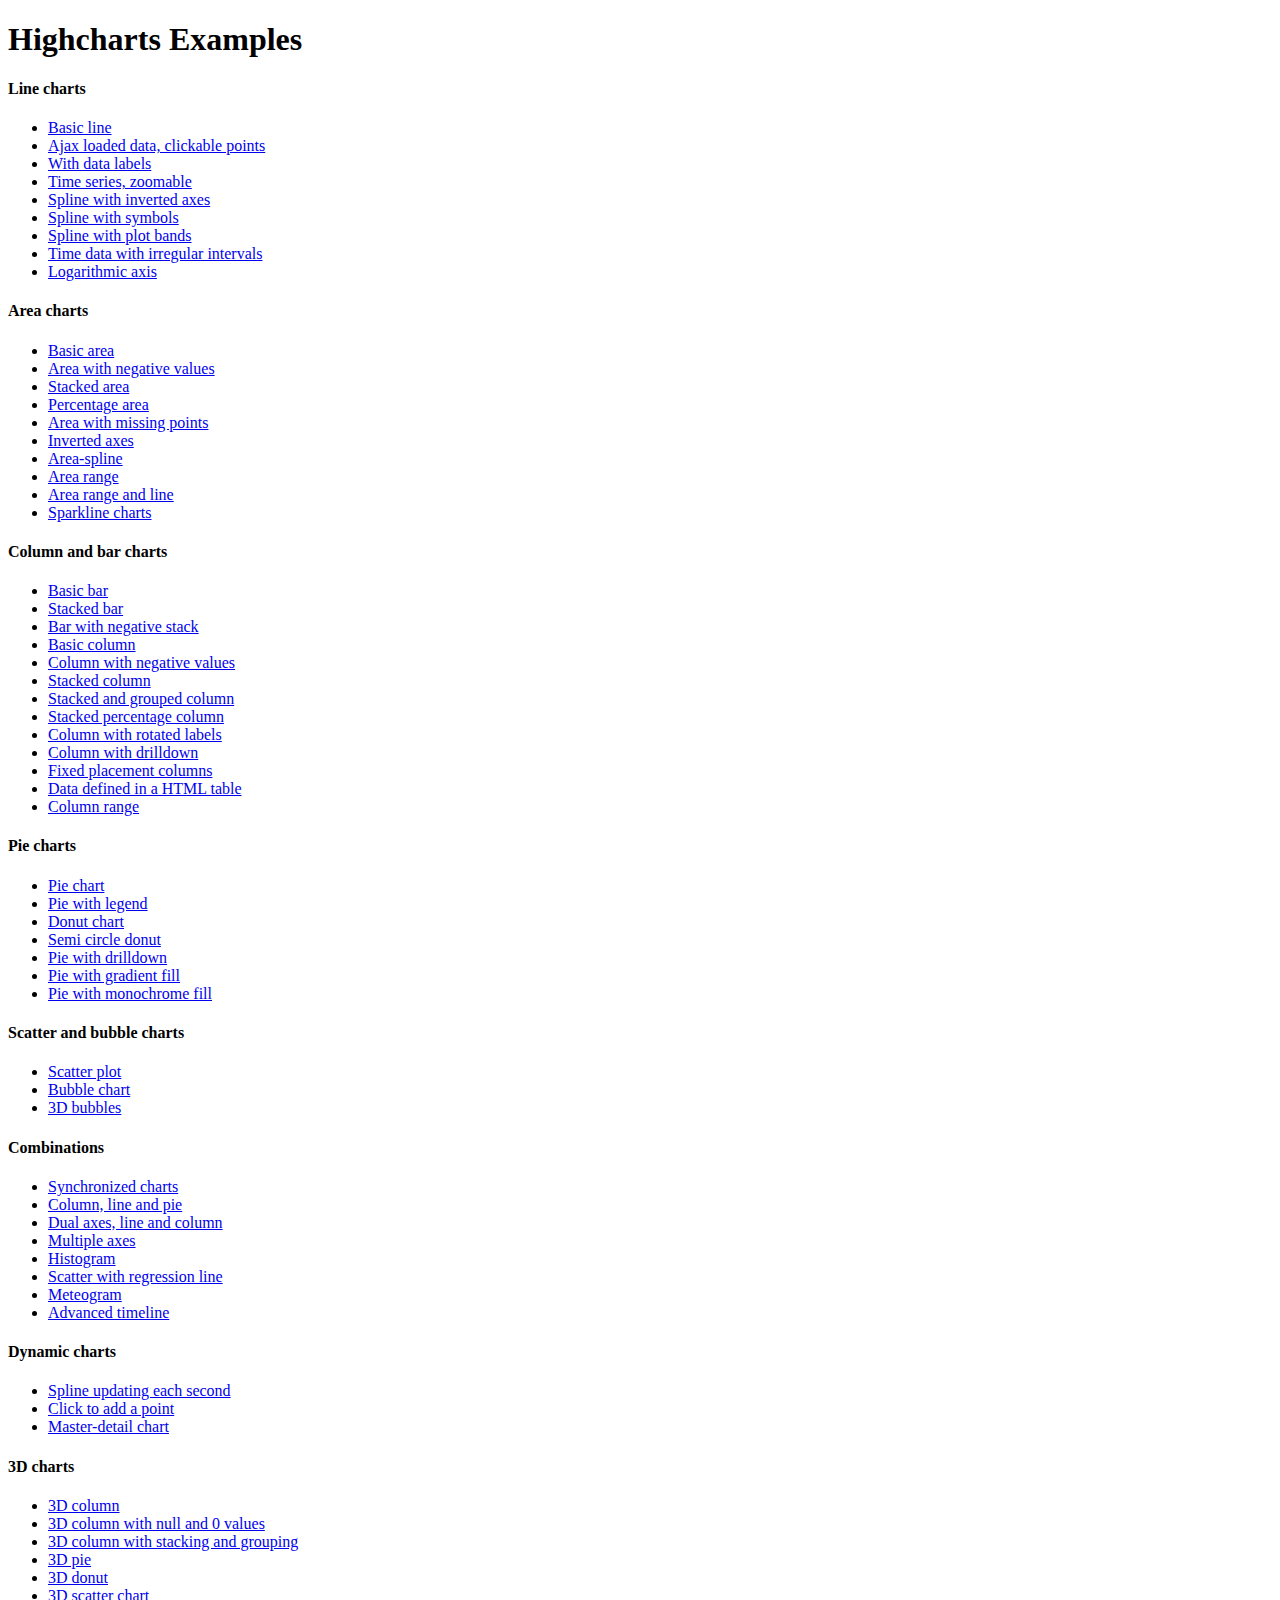
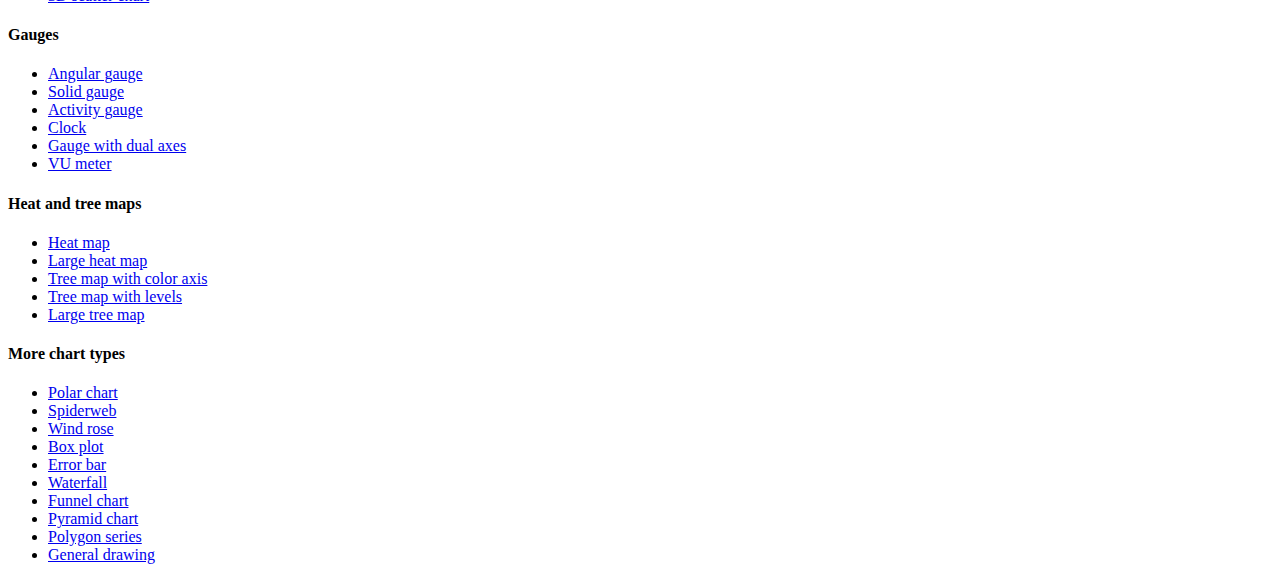
<file: Resources/Highcharts/index.htm>
<!DOCTYPE HTML PUBLIC "-//W3C//DTD HTML 4.01//EN" "http://www.w3.org/TR/html4/strict.dtd">
<html>
	<head>
		<meta http-equiv="Content-Type" content="text/html; charset=utf-8" />
		<title>Highcharts Examples</title>
	</head>
	<body>
		<h1>Highcharts Examples</h1>
		<h4>Line charts</h4>
		<ul>
			<li><a href="examples/line-basic/index.htm">Basic line</a></li>
			<li><a href="examples/line-ajax/index.htm">Ajax loaded data, clickable points</a></li>
			<li><a href="examples/line-labels/index.htm">With data labels</a></li>
			<li><a href="examples/line-time-series/index.htm">Time series, zoomable</a></li>
			<li><a href="examples/spline-inverted/index.htm">Spline with inverted axes</a></li>
			<li><a href="examples/spline-symbols/index.htm">Spline with symbols</a></li>
			<li><a href="examples/spline-plot-bands/index.htm">Spline with plot bands</a></li>
			<li><a href="examples/spline-irregular-time/index.htm">Time data with irregular intervals</a></li>
			<li><a href="examples/line-log-axis/index.htm">Logarithmic axis</a></li>
		</ul>
		<h4>Area charts</h4>
		<ul>
			<li><a href="examples/area-basic/index.htm">Basic area</a></li>
			<li><a href="examples/area-negative/index.htm">Area with negative values</a></li>
			<li><a href="examples/area-stacked/index.htm">Stacked area</a></li>
			<li><a href="examples/area-stacked-percent/index.htm">Percentage area</a></li>
			<li><a href="examples/area-missing/index.htm">Area with missing points</a></li>
			<li><a href="examples/area-inverted/index.htm">Inverted axes</a></li>
			<li><a href="examples/areaspline/index.htm">Area-spline</a></li>
			<li><a href="examples/arearange/index.htm">Area range</a></li>
			<li><a href="examples/arearange-line/index.htm">Area range and line</a></li>
			<li><a href="examples/sparkline/index.htm">Sparkline charts</a></li>
		</ul>
		<h4>Column and bar charts</h4>
		<ul>
			<li><a href="examples/bar-basic/index.htm">Basic bar</a></li>
			<li><a href="examples/bar-stacked/index.htm">Stacked bar</a></li>
			<li><a href="examples/bar-negative-stack/index.htm">Bar with negative stack</a></li>
			<li><a href="examples/column-basic/index.htm">Basic column</a></li>
			<li><a href="examples/column-negative/index.htm">Column with negative values</a></li>
			<li><a href="examples/column-stacked/index.htm">Stacked column</a></li>
			<li><a href="examples/column-stacked-and-grouped/index.htm">Stacked and grouped column</a></li>
			<li><a href="examples/column-stacked-percent/index.htm">Stacked percentage column</a></li>
			<li><a href="examples/column-rotated-labels/index.htm">Column with rotated labels</a></li>
			<li><a href="examples/column-drilldown/index.htm">Column with drilldown</a></li>
			<li><a href="examples/column-placement/index.htm">Fixed placement columns</a></li>
			<li><a href="examples/column-parsed/index.htm">Data defined in a HTML table</a></li>
			<li><a href="examples/columnrange/index.htm">Column range</a></li>
		</ul>
		<h4>Pie charts</h4>
		<ul>
			<li><a href="examples/pie-basic/index.htm">Pie chart</a></li>
			<li><a href="examples/pie-legend/index.htm">Pie with legend</a></li>
			<li><a href="examples/pie-donut/index.htm">Donut chart</a></li>
			<li><a href="examples/pie-semi-circle/index.htm">Semi circle donut</a></li>
			<li><a href="examples/pie-drilldown/index.htm">Pie with drilldown</a></li>
			<li><a href="examples/pie-gradient/index.htm">Pie with gradient fill</a></li>
			<li><a href="examples/pie-monochrome/index.htm">Pie with monochrome fill</a></li>
		</ul>
		<h4>Scatter and bubble charts</h4>
		<ul>
			<li><a href="examples/scatter/index.htm">Scatter plot</a></li>
			<li><a href="examples/bubble/index.htm">Bubble chart</a></li>
			<li><a href="examples/bubble-3d/index.htm">3D bubbles</a></li>
		</ul>
		<h4>Combinations</h4>
		<ul>
			<li><a href="examples/synchronized-charts/index.htm">Synchronized charts</a></li>
			<li><a href="examples/combo/index.htm">Column, line and pie</a></li>
			<li><a href="examples/combo-dual-axes/index.htm">Dual axes, line and column</a></li>
			<li><a href="examples/combo-multi-axes/index.htm">Multiple axes</a></li>
			<li><a href="examples/combo-histogram/index.htm">Histogram</a></li>
			<li><a href="examples/combo-regression/index.htm">Scatter with regression line</a></li>
			<li><a href="examples/combo-meteogram/index.htm">Meteogram</a></li>
			<li><a href="examples/combo-timeline/index.htm">Advanced timeline</a></li>
		</ul>
		<h4>Dynamic charts</h4>
		<ul>
			<li><a href="examples/dynamic-update/index.htm">Spline updating each second</a></li>
			<li><a href="examples/dynamic-click-to-add/index.htm">Click to add a point</a></li>
			<li><a href="examples/dynamic-master-detail/index.htm">Master-detail chart</a></li>
		</ul>
		<h4>3D charts</h4>
		<ul>
			<li><a href="examples/3d-column-interactive/index.htm">3D column</a></li>
			<li><a href="examples/3d-column-null-values/index.htm">3D column with null and 0 values</a></li>
			<li><a href="examples/3d-column-stacking-grouping/index.htm">3D column with stacking and grouping</a></li>
			<li><a href="examples/3d-pie/index.htm">3D pie</a></li>
			<li><a href="examples/3d-pie-donut/index.htm">3D donut</a></li>
			<li><a href="examples/3d-scatter-draggable/index.htm">3D scatter chart</a></li>
		</ul>
		<h4>Gauges</h4>
		<ul>
			<li><a href="examples/gauge-speedometer/index.htm">Angular gauge</a></li>
			<li><a href="examples/gauge-solid/index.htm">Solid gauge</a></li>
			<li><a href="examples/gauge-activity/index.htm">Activity gauge</a></li>
			<li><a href="examples/gauge-clock/index.htm">Clock</a></li>
			<li><a href="examples/gauge-dual/index.htm">Gauge with dual axes</a></li>
			<li><a href="examples/gauge-vu-meter/index.htm">VU meter</a></li>
		</ul>
		<h4>Heat and tree maps</h4>
		<ul>
			<li><a href="examples/heatmap/index.htm">Heat map</a></li>
			<li><a href="examples/heatmap-canvas/index.htm">Large heat map</a></li>
			<li><a href="examples/treemap-coloraxis/index.htm">Tree map with color axis</a></li>
			<li><a href="examples/treemap-with-levels/index.htm">Tree map with levels</a></li>
			<li><a href="examples/treemap-large-dataset/index.htm">Large tree map</a></li>
		</ul>
		<h4>More chart types</h4>
		<ul>
			<li><a href="examples/polar/index.htm">Polar chart</a></li>
			<li><a href="examples/polar-spider/index.htm">Spiderweb</a></li>
			<li><a href="examples/polar-wind-rose/index.htm">Wind rose</a></li>
			<li><a href="examples/box-plot/index.htm">Box plot</a></li>
			<li><a href="examples/error-bar/index.htm">Error bar</a></li>
			<li><a href="examples/waterfall/index.htm">Waterfall</a></li>
			<li><a href="examples/funnel/index.htm">Funnel chart</a></li>
			<li><a href="examples/pyramid/index.htm">Pyramid chart</a></li>
			<li><a href="examples/polygon/index.htm">Polygon series</a></li>
			<li><a href="examples/renderer/index.htm">General drawing</a></li>
		</ul>
	</body>
</html>
</file>
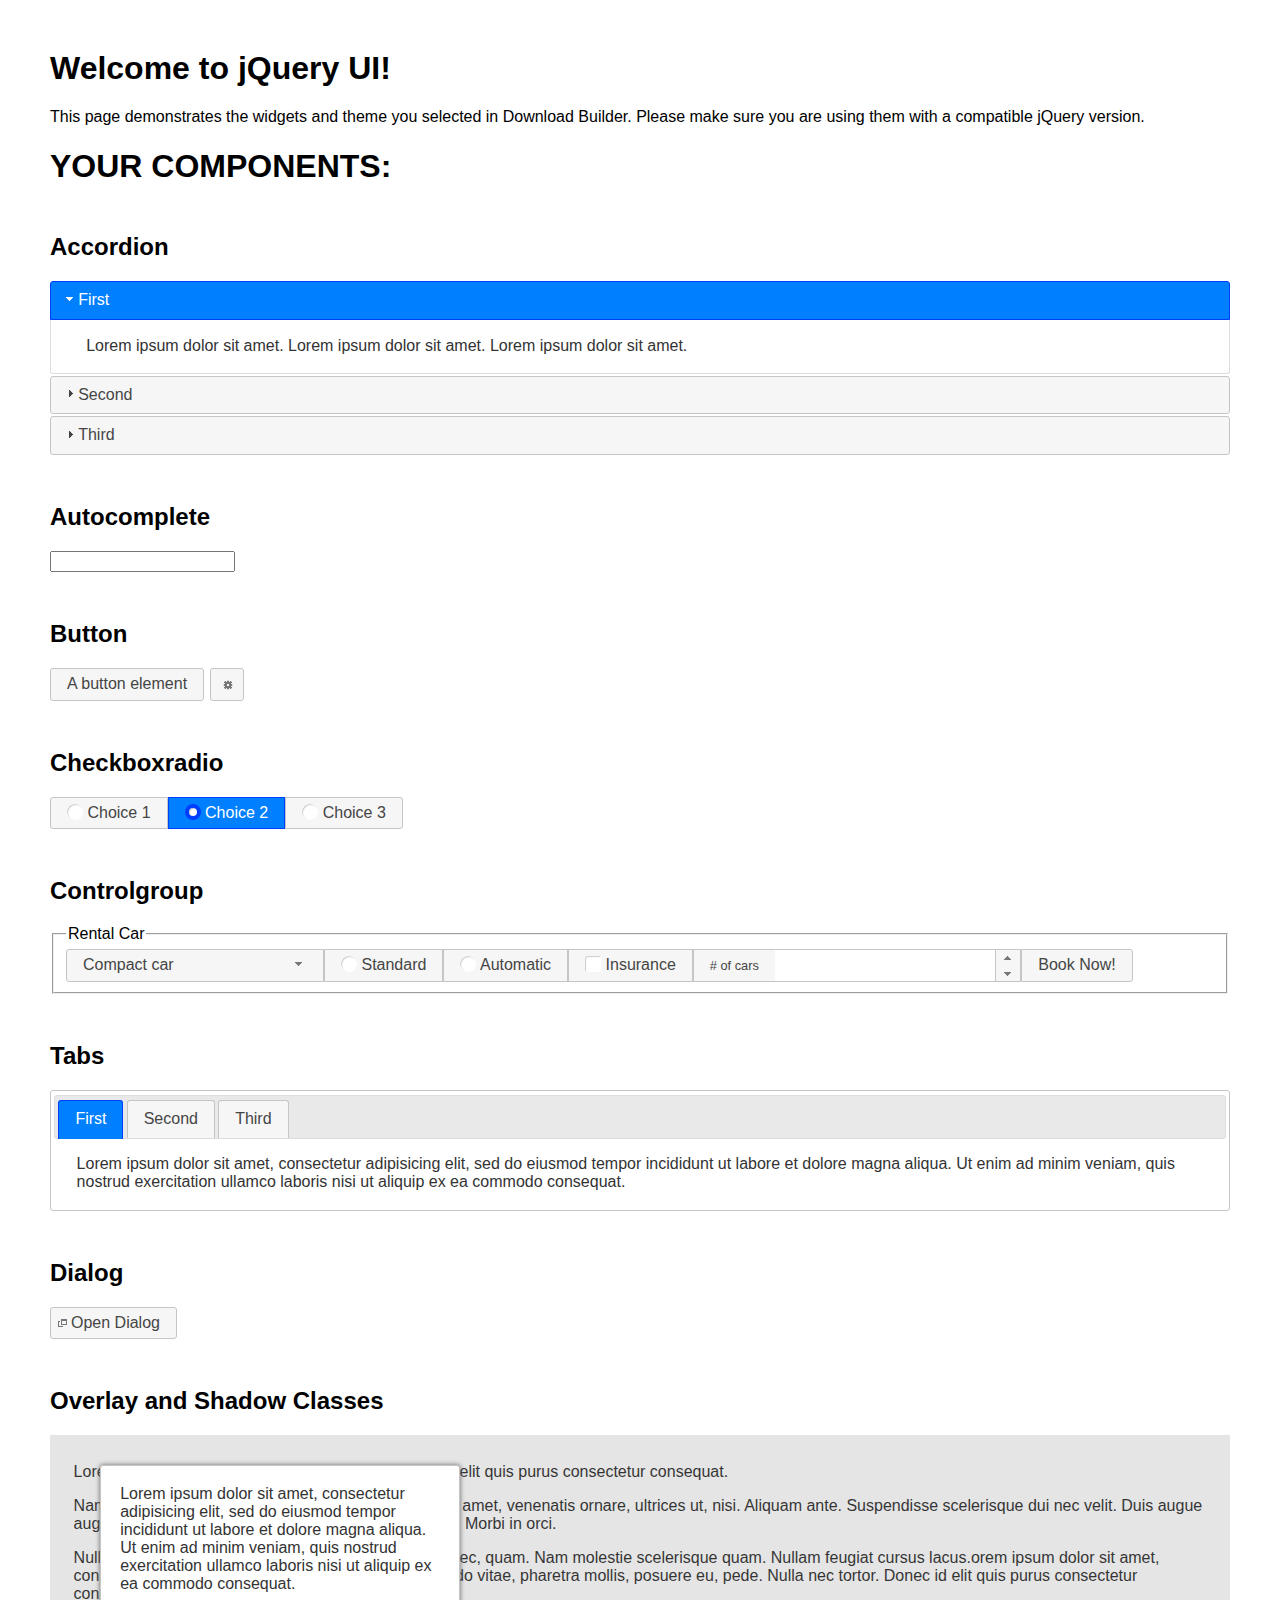
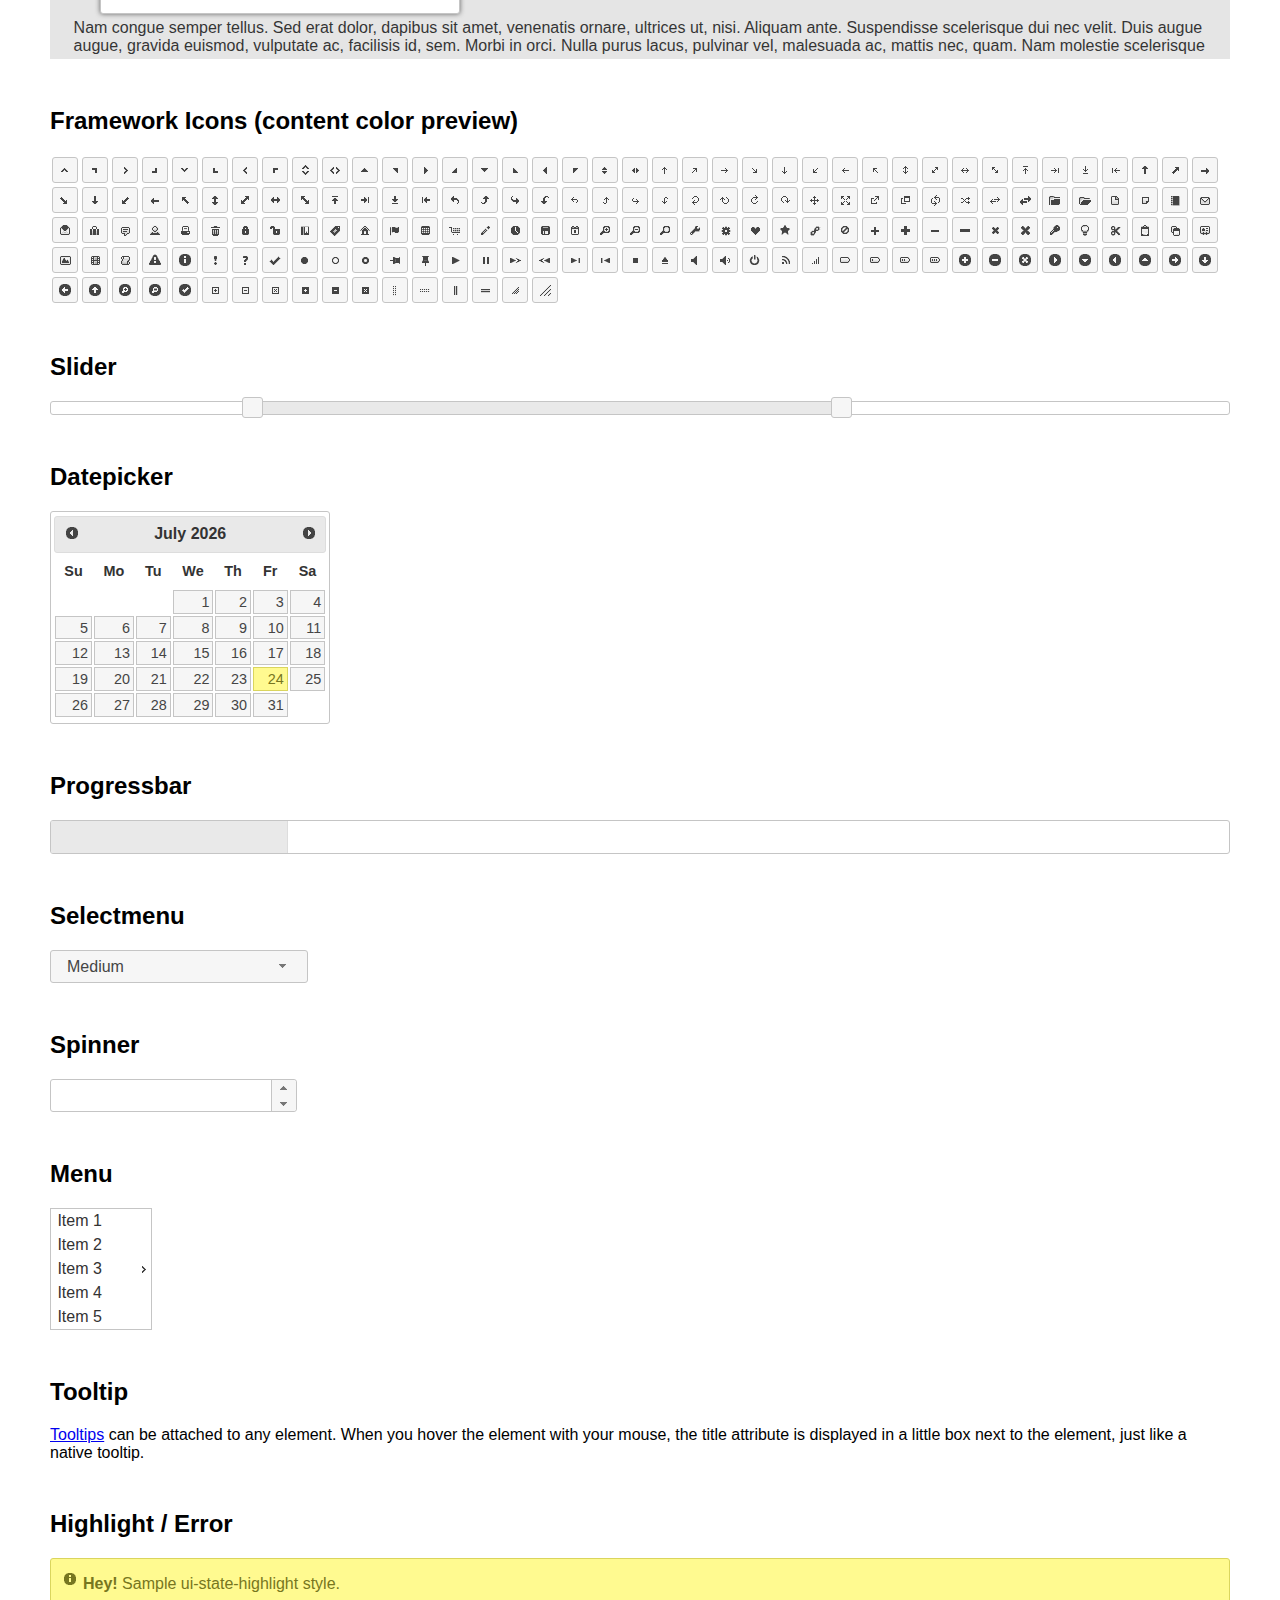
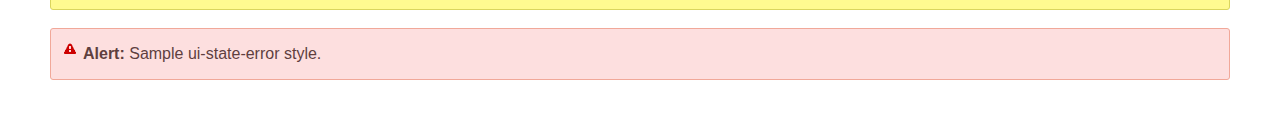
<file: Resources/jquery-ui/index.html>
<!doctype html>
<html lang="us">
<head>
	<meta charset="utf-8">
	<title>jQuery UI Example Page</title>
	<link href="jquery-ui.css" rel="stylesheet">
	<style>
	body{
		font-family: "Trebuchet MS", sans-serif;
		margin: 50px;
	}
	.demoHeaders {
		margin-top: 2em;
	}
	#dialog-link {
		padding: .4em 1em .4em 20px;
		text-decoration: none;
		position: relative;
	}
	#dialog-link span.ui-icon {
		margin: 0 5px 0 0;
		position: absolute;
		left: .2em;
		top: 50%;
		margin-top: -8px;
	}
	#icons {
		margin: 0;
		padding: 0;
	}
	#icons li {
		margin: 2px;
		position: relative;
		padding: 4px 0;
		cursor: pointer;
		float: left;
		list-style: none;
	}
	#icons span.ui-icon {
		float: left;
		margin: 0 4px;
	}
	.fakewindowcontain .ui-widget-overlay {
		position: absolute;
	}
	select {
		width: 200px;
	}
	</style>
</head>
<body>

<h1>Welcome to jQuery UI!</h1>

<div class="ui-widget">
	<p>This page demonstrates the widgets and theme you selected in Download Builder. Please make sure you are using them with a compatible jQuery version.</p>
</div>

<h1>YOUR COMPONENTS:</h1>


<!-- Accordion -->
<h2 class="demoHeaders">Accordion</h2>
<div id="accordion">
	<h3>First</h3>
	<div>Lorem ipsum dolor sit amet. Lorem ipsum dolor sit amet. Lorem ipsum dolor sit amet.</div>
	<h3>Second</h3>
	<div>Phasellus mattis tincidunt nibh.</div>
	<h3>Third</h3>
	<div>Nam dui erat, auctor a, dignissim quis.</div>
</div>



<!-- Autocomplete -->
<h2 class="demoHeaders">Autocomplete</h2>
<div>
	<input id="autocomplete" title="type &quot;a&quot;">
</div>



<!-- Button -->
<h2 class="demoHeaders">Button</h2>
<button id="button">A button element</button>
<button id="button-icon">An icon-only button</button>



<!-- Checkboxradio -->
<h2 class="demoHeaders">Checkboxradio</h2>
<form style="margin-top: 1em;">
	<div id="radioset">
		<input type="radio" id="radio1" name="radio"><label for="radio1">Choice 1</label>
		<input type="radio" id="radio2" name="radio" checked="checked"><label for="radio2">Choice 2</label>
		<input type="radio" id="radio3" name="radio"><label for="radio3">Choice 3</label>
	</div>
</form>



<!-- Controlgroup -->
<h2 class="demoHeaders">Controlgroup</h2>
<fieldset>
	<legend>Rental Car</legend>
	<div id="controlgroup">
		<select id="car-type">
			<option>Compact car</option>
			<option>Midsize car</option>
			<option>Full size car</option>
			<option>SUV</option>
			<option>Luxury</option>
			<option>Truck</option>
			<option>Van</option>
		</select>
		<label for="transmission-standard">Standard</label>
		<input type="radio" name="transmission" id="transmission-standard">
		<label for="transmission-automatic">Automatic</label>
		<input type="radio" name="transmission" id="transmission-automatic">
		<label for="insurance">Insurance</label>
		<input type="checkbox" name="insurance" id="insurance">
		<label for="horizontal-spinner" class="ui-controlgroup-label"># of cars</label>
		<input id="horizontal-spinner" class="ui-spinner-input">
		<button>Book Now!</button>
	</div>
</fieldset>



<!-- Tabs -->
<h2 class="demoHeaders">Tabs</h2>
<div id="tabs">
	<ul>
		<li><a href="#tabs-1">First</a></li>
		<li><a href="#tabs-2">Second</a></li>
		<li><a href="#tabs-3">Third</a></li>
	</ul>
	<div id="tabs-1">Lorem ipsum dolor sit amet, consectetur adipisicing elit, sed do eiusmod tempor incididunt ut labore et dolore magna aliqua. Ut enim ad minim veniam, quis nostrud exercitation ullamco laboris nisi ut aliquip ex ea commodo consequat.</div>
	<div id="tabs-2">Phasellus mattis tincidunt nibh. Cras orci urna, blandit id, pretium vel, aliquet ornare, felis. Maecenas scelerisque sem non nisl. Fusce sed lorem in enim dictum bibendum.</div>
	<div id="tabs-3">Nam dui erat, auctor a, dignissim quis, sollicitudin eu, felis. Pellentesque nisi urna, interdum eget, sagittis et, consequat vestibulum, lacus. Mauris porttitor ullamcorper augue.</div>
</div>



<h2 class="demoHeaders">Dialog</h2>
<p>
	<button id="dialog-link" class="ui-button ui-corner-all ui-widget">
		<span class="ui-icon ui-icon-newwin"></span>Open Dialog
	</button>
</p>

<h2 class="demoHeaders">Overlay and Shadow Classes</h2>
<div style="position: relative; width: 96%; height: 200px; padding:1% 2%; overflow:hidden;" class="fakewindowcontain">
	<p>Lorem ipsum dolor sit amet,  Nulla nec tortor. Donec id elit quis purus consectetur consequat. </p><p>Nam congue semper tellus. Sed erat dolor, dapibus sit amet, venenatis ornare, ultrices ut, nisi. Aliquam ante. Suspendisse scelerisque dui nec velit. Duis augue augue, gravida euismod, vulputate ac, facilisis id, sem. Morbi in orci. </p><p>Nulla purus lacus, pulvinar vel, malesuada ac, mattis nec, quam. Nam molestie scelerisque quam. Nullam feugiat cursus lacus.orem ipsum dolor sit amet, consectetur adipiscing elit. Donec libero risus, commodo vitae, pharetra mollis, posuere eu, pede. Nulla nec tortor. Donec id elit quis purus consectetur consequat. </p><p>Nam congue semper tellus. Sed erat dolor, dapibus sit amet, venenatis ornare, ultrices ut, nisi. Aliquam ante. Suspendisse scelerisque dui nec velit. Duis augue augue, gravida euismod, vulputate ac, facilisis id, sem. Morbi in orci. Nulla purus lacus, pulvinar vel, malesuada ac, mattis nec, quam. Nam molestie scelerisque quam. </p><p>Nullam feugiat cursus lacus.orem ipsum dolor sit amet, consectetur adipiscing elit. Donec libero risus, commodo vitae, pharetra mollis, posuere eu, pede. Nulla nec tortor. Donec id elit quis purus consectetur consequat. Nam congue semper tellus. Sed erat dolor, dapibus sit amet, venenatis ornare, ultrices ut, nisi. Aliquam ante. </p><p>Suspendisse scelerisque dui nec velit. Duis augue augue, gravida euismod, vulputate ac, facilisis id, sem. Morbi in orci. Nulla purus lacus, pulvinar vel, malesuada ac, mattis nec, quam. Nam molestie scelerisque quam. Nullam feugiat cursus lacus.orem ipsum dolor sit amet, consectetur adipiscing elit. Donec libero risus, commodo vitae, pharetra mollis, posuere eu, pede. Nulla nec tortor. Donec id elit quis purus consectetur consequat. Nam congue semper tellus. Sed erat dolor, dapibus sit amet, venenatis ornare, ultrices ut, nisi. </p>

	<!-- ui-dialog -->
	<div class="ui-widget-overlay ui-front"></div>
	<div style="position: absolute; width: 320px; left: 50px; top: 30px; padding: 1.2em" class="ui-widget ui-front ui-widget-content ui-corner-all ui-widget-shadow">
		Lorem ipsum dolor sit amet, consectetur adipisicing elit, sed do eiusmod tempor incididunt ut labore et dolore magna aliqua. Ut enim ad minim veniam, quis nostrud exercitation ullamco laboris nisi ut aliquip ex ea commodo consequat.
	</div>

</div>

<!-- ui-dialog -->
<div id="dialog" title="Dialog Title">
	<p>Lorem ipsum dolor sit amet, consectetur adipisicing elit, sed do eiusmod tempor incididunt ut labore et dolore magna aliqua. Ut enim ad minim veniam, quis nostrud exercitation ullamco laboris nisi ut aliquip ex ea commodo consequat.</p>
</div>



<h2 class="demoHeaders">Framework Icons (content color preview)</h2>
<ul id="icons" class="ui-widget ui-helper-clearfix">
	<li class="ui-state-default ui-corner-all" title=".ui-icon-caret-1-n"><span class="ui-icon ui-icon-caret-1-n"></span></li>
	<li class="ui-state-default ui-corner-all" title=".ui-icon-caret-1-ne"><span class="ui-icon ui-icon-caret-1-ne"></span></li>
	<li class="ui-state-default ui-corner-all" title=".ui-icon-caret-1-e"><span class="ui-icon ui-icon-caret-1-e"></span></li>
	<li class="ui-state-default ui-corner-all" title=".ui-icon-caret-1-se"><span class="ui-icon ui-icon-caret-1-se"></span></li>
	<li class="ui-state-default ui-corner-all" title=".ui-icon-caret-1-s"><span class="ui-icon ui-icon-caret-1-s"></span></li>
	<li class="ui-state-default ui-corner-all" title=".ui-icon-caret-1-sw"><span class="ui-icon ui-icon-caret-1-sw"></span></li>
	<li class="ui-state-default ui-corner-all" title=".ui-icon-caret-1-w"><span class="ui-icon ui-icon-caret-1-w"></span></li>
	<li class="ui-state-default ui-corner-all" title=".ui-icon-caret-1-nw"><span class="ui-icon ui-icon-caret-1-nw"></span></li>
	<li class="ui-state-default ui-corner-all" title=".ui-icon-caret-2-n-s"><span class="ui-icon ui-icon-caret-2-n-s"></span></li>
	<li class="ui-state-default ui-corner-all" title=".ui-icon-caret-2-e-w"><span class="ui-icon ui-icon-caret-2-e-w"></span></li>
	<li class="ui-state-default ui-corner-all" title=".ui-icon-triangle-1-n"><span class="ui-icon ui-icon-triangle-1-n"></span></li>
	<li class="ui-state-default ui-corner-all" title=".ui-icon-triangle-1-ne"><span class="ui-icon ui-icon-triangle-1-ne"></span></li>
	<li class="ui-state-default ui-corner-all" title=".ui-icon-triangle-1-e"><span class="ui-icon ui-icon-triangle-1-e"></span></li>
	<li class="ui-state-default ui-corner-all" title=".ui-icon-triangle-1-se"><span class="ui-icon ui-icon-triangle-1-se"></span></li>
	<li class="ui-state-default ui-corner-all" title=".ui-icon-triangle-1-s"><span class="ui-icon ui-icon-triangle-1-s"></span></li>
	<li class="ui-state-default ui-corner-all" title=".ui-icon-triangle-1-sw"><span class="ui-icon ui-icon-triangle-1-sw"></span></li>
	<li class="ui-state-default ui-corner-all" title=".ui-icon-triangle-1-w"><span class="ui-icon ui-icon-triangle-1-w"></span></li>
	<li class="ui-state-default ui-corner-all" title=".ui-icon-triangle-1-nw"><span class="ui-icon ui-icon-triangle-1-nw"></span></li>
	<li class="ui-state-default ui-corner-all" title=".ui-icon-triangle-2-n-s"><span class="ui-icon ui-icon-triangle-2-n-s"></span></li>
	<li class="ui-state-default ui-corner-all" title=".ui-icon-triangle-2-e-w"><span class="ui-icon ui-icon-triangle-2-e-w"></span></li>
	<li class="ui-state-default ui-corner-all" title=".ui-icon-arrow-1-n"><span class="ui-icon ui-icon-arrow-1-n"></span></li>
	<li class="ui-state-default ui-corner-all" title=".ui-icon-arrow-1-ne"><span class="ui-icon ui-icon-arrow-1-ne"></span></li>
	<li class="ui-state-default ui-corner-all" title=".ui-icon-arrow-1-e"><span class="ui-icon ui-icon-arrow-1-e"></span></li>
	<li class="ui-state-default ui-corner-all" title=".ui-icon-arrow-1-se"><span class="ui-icon ui-icon-arrow-1-se"></span></li>
	<li class="ui-state-default ui-corner-all" title=".ui-icon-arrow-1-s"><span class="ui-icon ui-icon-arrow-1-s"></span></li>
	<li class="ui-state-default ui-corner-all" title=".ui-icon-arrow-1-sw"><span class="ui-icon ui-icon-arrow-1-sw"></span></li>
	<li class="ui-state-default ui-corner-all" title=".ui-icon-arrow-1-w"><span class="ui-icon ui-icon-arrow-1-w"></span></li>
	<li class="ui-state-default ui-corner-all" title=".ui-icon-arrow-1-nw"><span class="ui-icon ui-icon-arrow-1-nw"></span></li>
	<li class="ui-state-default ui-corner-all" title=".ui-icon-arrow-2-n-s"><span class="ui-icon ui-icon-arrow-2-n-s"></span></li>
	<li class="ui-state-default ui-corner-all" title=".ui-icon-arrow-2-ne-sw"><span class="ui-icon ui-icon-arrow-2-ne-sw"></span></li>
	<li class="ui-state-default ui-corner-all" title=".ui-icon-arrow-2-e-w"><span class="ui-icon ui-icon-arrow-2-e-w"></span></li>
	<li class="ui-state-default ui-corner-all" title=".ui-icon-arrow-2-se-nw"><span class="ui-icon ui-icon-arrow-2-se-nw"></span></li>
	<li class="ui-state-default ui-corner-all" title=".ui-icon-arrowstop-1-n"><span class="ui-icon ui-icon-arrowstop-1-n"></span></li>
	<li class="ui-state-default ui-corner-all" title=".ui-icon-arrowstop-1-e"><span class="ui-icon ui-icon-arrowstop-1-e"></span></li>
	<li class="ui-state-default ui-corner-all" title=".ui-icon-arrowstop-1-s"><span class="ui-icon ui-icon-arrowstop-1-s"></span></li>
	<li class="ui-state-default ui-corner-all" title=".ui-icon-arrowstop-1-w"><span class="ui-icon ui-icon-arrowstop-1-w"></span></li>
	<li class="ui-state-default ui-corner-all" title=".ui-icon-arrowthick-1-n"><span class="ui-icon ui-icon-arrowthick-1-n"></span></li>
	<li class="ui-state-default ui-corner-all" title=".ui-icon-arrowthick-1-ne"><span class="ui-icon ui-icon-arrowthick-1-ne"></span></li>
	<li class="ui-state-default ui-corner-all" title=".ui-icon-arrowthick-1-e"><span class="ui-icon ui-icon-arrowthick-1-e"></span></li>
	<li class="ui-state-default ui-corner-all" title=".ui-icon-arrowthick-1-se"><span class="ui-icon ui-icon-arrowthick-1-se"></span></li>
	<li class="ui-state-default ui-corner-all" title=".ui-icon-arrowthick-1-s"><span class="ui-icon ui-icon-arrowthick-1-s"></span></li>
	<li class="ui-state-default ui-corner-all" title=".ui-icon-arrowthick-1-sw"><span class="ui-icon ui-icon-arrowthick-1-sw"></span></li>
	<li class="ui-state-default ui-corner-all" title=".ui-icon-arrowthick-1-w"><span class="ui-icon ui-icon-arrowthick-1-w"></span></li>
	<li class="ui-state-default ui-corner-all" title=".ui-icon-arrowthick-1-nw"><span class="ui-icon ui-icon-arrowthick-1-nw"></span></li>
	<li class="ui-state-default ui-corner-all" title=".ui-icon-arrowthick-2-n-s"><span class="ui-icon ui-icon-arrowthick-2-n-s"></span></li>
	<li class="ui-state-default ui-corner-all" title=".ui-icon-arrowthick-2-ne-sw"><span class="ui-icon ui-icon-arrowthick-2-ne-sw"></span></li>
	<li class="ui-state-default ui-corner-all" title=".ui-icon-arrowthick-2-e-w"><span class="ui-icon ui-icon-arrowthick-2-e-w"></span></li>
	<li class="ui-state-default ui-corner-all" title=".ui-icon-arrowthick-2-se-nw"><span class="ui-icon ui-icon-arrowthick-2-se-nw"></span></li>
	<li class="ui-state-default ui-corner-all" title=".ui-icon-arrowthickstop-1-n"><span class="ui-icon ui-icon-arrowthickstop-1-n"></span></li>
	<li class="ui-state-default ui-corner-all" title=".ui-icon-arrowthickstop-1-e"><span class="ui-icon ui-icon-arrowthickstop-1-e"></span></li>
	<li class="ui-state-default ui-corner-all" title=".ui-icon-arrowthickstop-1-s"><span class="ui-icon ui-icon-arrowthickstop-1-s"></span></li>
	<li class="ui-state-default ui-corner-all" title=".ui-icon-arrowthickstop-1-w"><span class="ui-icon ui-icon-arrowthickstop-1-w"></span></li>
	<li class="ui-state-default ui-corner-all" title=".ui-icon-arrowreturnthick-1-w"><span class="ui-icon ui-icon-arrowreturnthick-1-w"></span></li>
	<li class="ui-state-default ui-corner-all" title=".ui-icon-arrowreturnthick-1-n"><span class="ui-icon ui-icon-arrowreturnthick-1-n"></span></li>
	<li class="ui-state-default ui-corner-all" title=".ui-icon-arrowreturnthick-1-e"><span class="ui-icon ui-icon-arrowreturnthick-1-e"></span></li>
	<li class="ui-state-default ui-corner-all" title=".ui-icon-arrowreturnthick-1-s"><span class="ui-icon ui-icon-arrowreturnthick-1-s"></span></li>
	<li class="ui-state-default ui-corner-all" title=".ui-icon-arrowreturn-1-w"><span class="ui-icon ui-icon-arrowreturn-1-w"></span></li>
	<li class="ui-state-default ui-corner-all" title=".ui-icon-arrowreturn-1-n"><span class="ui-icon ui-icon-arrowreturn-1-n"></span></li>
	<li class="ui-state-default ui-corner-all" title=".ui-icon-arrowreturn-1-e"><span class="ui-icon ui-icon-arrowreturn-1-e"></span></li>
	<li class="ui-state-default ui-corner-all" title=".ui-icon-arrowreturn-1-s"><span class="ui-icon ui-icon-arrowreturn-1-s"></span></li>
	<li class="ui-state-default ui-corner-all" title=".ui-icon-arrowrefresh-1-w"><span class="ui-icon ui-icon-arrowrefresh-1-w"></span></li>
	<li class="ui-state-default ui-corner-all" title=".ui-icon-arrowrefresh-1-n"><span class="ui-icon ui-icon-arrowrefresh-1-n"></span></li>
	<li class="ui-state-default ui-corner-all" title=".ui-icon-arrowrefresh-1-e"><span class="ui-icon ui-icon-arrowrefresh-1-e"></span></li>
	<li class="ui-state-default ui-corner-all" title=".ui-icon-arrowrefresh-1-s"><span class="ui-icon ui-icon-arrowrefresh-1-s"></span></li>
	<li class="ui-state-default ui-corner-all" title=".ui-icon-arrow-4"><span class="ui-icon ui-icon-arrow-4"></span></li>
	<li class="ui-state-default ui-corner-all" title=".ui-icon-arrow-4-diag"><span class="ui-icon ui-icon-arrow-4-diag"></span></li>
	<li class="ui-state-default ui-corner-all" title=".ui-icon-extlink"><span class="ui-icon ui-icon-extlink"></span></li>
	<li class="ui-state-default ui-corner-all" title=".ui-icon-newwin"><span class="ui-icon ui-icon-newwin"></span></li>
	<li class="ui-state-default ui-corner-all" title=".ui-icon-refresh"><span class="ui-icon ui-icon-refresh"></span></li>
	<li class="ui-state-default ui-corner-all" title=".ui-icon-shuffle"><span class="ui-icon ui-icon-shuffle"></span></li>
	<li class="ui-state-default ui-corner-all" title=".ui-icon-transfer-e-w"><span class="ui-icon ui-icon-transfer-e-w"></span></li>
	<li class="ui-state-default ui-corner-all" title=".ui-icon-transferthick-e-w"><span class="ui-icon ui-icon-transferthick-e-w"></span></li>
	<li class="ui-state-default ui-corner-all" title=".ui-icon-folder-collapsed"><span class="ui-icon ui-icon-folder-collapsed"></span></li>
	<li class="ui-state-default ui-corner-all" title=".ui-icon-folder-open"><span class="ui-icon ui-icon-folder-open"></span></li>
	<li class="ui-state-default ui-corner-all" title=".ui-icon-document"><span class="ui-icon ui-icon-document"></span></li>
	<li class="ui-state-default ui-corner-all" title=".ui-icon-document-b"><span class="ui-icon ui-icon-document-b"></span></li>
	<li class="ui-state-default ui-corner-all" title=".ui-icon-note"><span class="ui-icon ui-icon-note"></span></li>
	<li class="ui-state-default ui-corner-all" title=".ui-icon-mail-closed"><span class="ui-icon ui-icon-mail-closed"></span></li>
	<li class="ui-state-default ui-corner-all" title=".ui-icon-mail-open"><span class="ui-icon ui-icon-mail-open"></span></li>
	<li class="ui-state-default ui-corner-all" title=".ui-icon-suitcase"><span class="ui-icon ui-icon-suitcase"></span></li>
	<li class="ui-state-default ui-corner-all" title=".ui-icon-comment"><span class="ui-icon ui-icon-comment"></span></li>
	<li class="ui-state-default ui-corner-all" title=".ui-icon-person"><span class="ui-icon ui-icon-person"></span></li>
	<li class="ui-state-default ui-corner-all" title=".ui-icon-print"><span class="ui-icon ui-icon-print"></span></li>
	<li class="ui-state-default ui-corner-all" title=".ui-icon-trash"><span class="ui-icon ui-icon-trash"></span></li>
	<li class="ui-state-default ui-corner-all" title=".ui-icon-locked"><span class="ui-icon ui-icon-locked"></span></li>
	<li class="ui-state-default ui-corner-all" title=".ui-icon-unlocked"><span class="ui-icon ui-icon-unlocked"></span></li>
	<li class="ui-state-default ui-corner-all" title=".ui-icon-bookmark"><span class="ui-icon ui-icon-bookmark"></span></li>
	<li class="ui-state-default ui-corner-all" title=".ui-icon-tag"><span class="ui-icon ui-icon-tag"></span></li>
	<li class="ui-state-default ui-corner-all" title=".ui-icon-home"><span class="ui-icon ui-icon-home"></span></li>
	<li class="ui-state-default ui-corner-all" title=".ui-icon-flag"><span class="ui-icon ui-icon-flag"></span></li>
	<li class="ui-state-default ui-corner-all" title=".ui-icon-calculator"><span class="ui-icon ui-icon-calculator"></span></li>
	<li class="ui-state-default ui-corner-all" title=".ui-icon-cart"><span class="ui-icon ui-icon-cart"></span></li>
	<li class="ui-state-default ui-corner-all" title=".ui-icon-pencil"><span class="ui-icon ui-icon-pencil"></span></li>
	<li class="ui-state-default ui-corner-all" title=".ui-icon-clock"><span class="ui-icon ui-icon-clock"></span></li>
	<li class="ui-state-default ui-corner-all" title=".ui-icon-disk"><span class="ui-icon ui-icon-disk"></span></li>
	<li class="ui-state-default ui-corner-all" title=".ui-icon-calendar"><span class="ui-icon ui-icon-calendar"></span></li>
	<li class="ui-state-default ui-corner-all" title=".ui-icon-zoomin"><span class="ui-icon ui-icon-zoomin"></span></li>
	<li class="ui-state-default ui-corner-all" title=".ui-icon-zoomout"><span class="ui-icon ui-icon-zoomout"></span></li>
	<li class="ui-state-default ui-corner-all" title=".ui-icon-search"><span class="ui-icon ui-icon-search"></span></li>
	<li class="ui-state-default ui-corner-all" title=".ui-icon-wrench"><span class="ui-icon ui-icon-wrench"></span></li>
	<li class="ui-state-default ui-corner-all" title=".ui-icon-gear"><span class="ui-icon ui-icon-gear"></span></li>
	<li class="ui-state-default ui-corner-all" title=".ui-icon-heart"><span class="ui-icon ui-icon-heart"></span></li>
	<li class="ui-state-default ui-corner-all" title=".ui-icon-star"><span class="ui-icon ui-icon-star"></span></li>
	<li class="ui-state-default ui-corner-all" title=".ui-icon-link"><span class="ui-icon ui-icon-link"></span></li>
	<li class="ui-state-default ui-corner-all" title=".ui-icon-cancel"><span class="ui-icon ui-icon-cancel"></span></li>
	<li class="ui-state-default ui-corner-all" title=".ui-icon-plus"><span class="ui-icon ui-icon-plus"></span></li>
	<li class="ui-state-default ui-corner-all" title=".ui-icon-plusthick"><span class="ui-icon ui-icon-plusthick"></span></li>
	<li class="ui-state-default ui-corner-all" title=".ui-icon-minus"><span class="ui-icon ui-icon-minus"></span></li>
	<li class="ui-state-default ui-corner-all" title=".ui-icon-minusthick"><span class="ui-icon ui-icon-minusthick"></span></li>
	<li class="ui-state-default ui-corner-all" title=".ui-icon-close"><span class="ui-icon ui-icon-close"></span></li>
	<li class="ui-state-default ui-corner-all" title=".ui-icon-closethick"><span class="ui-icon ui-icon-closethick"></span></li>
	<li class="ui-state-default ui-corner-all" title=".ui-icon-key"><span class="ui-icon ui-icon-key"></span></li>
	<li class="ui-state-default ui-corner-all" title=".ui-icon-lightbulb"><span class="ui-icon ui-icon-lightbulb"></span></li>
	<li class="ui-state-default ui-corner-all" title=".ui-icon-scissors"><span class="ui-icon ui-icon-scissors"></span></li>
	<li class="ui-state-default ui-corner-all" title=".ui-icon-clipboard"><span class="ui-icon ui-icon-clipboard"></span></li>
	<li class="ui-state-default ui-corner-all" title=".ui-icon-copy"><span class="ui-icon ui-icon-copy"></span></li>
	<li class="ui-state-default ui-corner-all" title=".ui-icon-contact"><span class="ui-icon ui-icon-contact"></span></li>
	<li class="ui-state-default ui-corner-all" title=".ui-icon-image"><span class="ui-icon ui-icon-image"></span></li>
	<li class="ui-state-default ui-corner-all" title=".ui-icon-video"><span class="ui-icon ui-icon-video"></span></li>
	<li class="ui-state-default ui-corner-all" title=".ui-icon-script"><span class="ui-icon ui-icon-script"></span></li>
	<li class="ui-state-default ui-corner-all" title=".ui-icon-alert"><span class="ui-icon ui-icon-alert"></span></li>
	<li class="ui-state-default ui-corner-all" title=".ui-icon-info"><span class="ui-icon ui-icon-info"></span></li>
	<li class="ui-state-default ui-corner-all" title=".ui-icon-notice"><span class="ui-icon ui-icon-notice"></span></li>
	<li class="ui-state-default ui-corner-all" title=".ui-icon-help"><span class="ui-icon ui-icon-help"></span></li>
	<li class="ui-state-default ui-corner-all" title=".ui-icon-check"><span class="ui-icon ui-icon-check"></span></li>
	<li class="ui-state-default ui-corner-all" title=".ui-icon-bullet"><span class="ui-icon ui-icon-bullet"></span></li>
	<li class="ui-state-default ui-corner-all" title=".ui-icon-radio-off"><span class="ui-icon ui-icon-radio-off"></span></li>
	<li class="ui-state-default ui-corner-all" title=".ui-icon-radio-on"><span class="ui-icon ui-icon-radio-on"></span></li>
	<li class="ui-state-default ui-corner-all" title=".ui-icon-pin-w"><span class="ui-icon ui-icon-pin-w"></span></li>
	<li class="ui-state-default ui-corner-all" title=".ui-icon-pin-s"><span class="ui-icon ui-icon-pin-s"></span></li>
	<li class="ui-state-default ui-corner-all" title=".ui-icon-play"><span class="ui-icon ui-icon-play"></span></li>
	<li class="ui-state-default ui-corner-all" title=".ui-icon-pause"><span class="ui-icon ui-icon-pause"></span></li>
	<li class="ui-state-default ui-corner-all" title=".ui-icon-seek-next"><span class="ui-icon ui-icon-seek-next"></span></li>
	<li class="ui-state-default ui-corner-all" title=".ui-icon-seek-prev"><span class="ui-icon ui-icon-seek-prev"></span></li>
	<li class="ui-state-default ui-corner-all" title=".ui-icon-seek-end"><span class="ui-icon ui-icon-seek-end"></span></li>
	<li class="ui-state-default ui-corner-all" title=".ui-icon-seek-first"><span class="ui-icon ui-icon-seek-first"></span></li>
	<li class="ui-state-default ui-corner-all" title=".ui-icon-stop"><span class="ui-icon ui-icon-stop"></span></li>
	<li class="ui-state-default ui-corner-all" title=".ui-icon-eject"><span class="ui-icon ui-icon-eject"></span></li>
	<li class="ui-state-default ui-corner-all" title=".ui-icon-volume-off"><span class="ui-icon ui-icon-volume-off"></span></li>
	<li class="ui-state-default ui-corner-all" title=".ui-icon-volume-on"><span class="ui-icon ui-icon-volume-on"></span></li>
	<li class="ui-state-default ui-corner-all" title=".ui-icon-power"><span class="ui-icon ui-icon-power"></span></li>
	<li class="ui-state-default ui-corner-all" title=".ui-icon-signal-diag"><span class="ui-icon ui-icon-signal-diag"></span></li>
	<li class="ui-state-default ui-corner-all" title=".ui-icon-signal"><span class="ui-icon ui-icon-signal"></span></li>
	<li class="ui-state-default ui-corner-all" title=".ui-icon-battery-0"><span class="ui-icon ui-icon-battery-0"></span></li>
	<li class="ui-state-default ui-corner-all" title=".ui-icon-battery-1"><span class="ui-icon ui-icon-battery-1"></span></li>
	<li class="ui-state-default ui-corner-all" title=".ui-icon-battery-2"><span class="ui-icon ui-icon-battery-2"></span></li>
	<li class="ui-state-default ui-corner-all" title=".ui-icon-battery-3"><span class="ui-icon ui-icon-battery-3"></span></li>
	<li class="ui-state-default ui-corner-all" title=".ui-icon-circle-plus"><span class="ui-icon ui-icon-circle-plus"></span></li>
	<li class="ui-state-default ui-corner-all" title=".ui-icon-circle-minus"><span class="ui-icon ui-icon-circle-minus"></span></li>
	<li class="ui-state-default ui-corner-all" title=".ui-icon-circle-close"><span class="ui-icon ui-icon-circle-close"></span></li>
	<li class="ui-state-default ui-corner-all" title=".ui-icon-circle-triangle-e"><span class="ui-icon ui-icon-circle-triangle-e"></span></li>
	<li class="ui-state-default ui-corner-all" title=".ui-icon-circle-triangle-s"><span class="ui-icon ui-icon-circle-triangle-s"></span></li>
	<li class="ui-state-default ui-corner-all" title=".ui-icon-circle-triangle-w"><span class="ui-icon ui-icon-circle-triangle-w"></span></li>
	<li class="ui-state-default ui-corner-all" title=".ui-icon-circle-triangle-n"><span class="ui-icon ui-icon-circle-triangle-n"></span></li>
	<li class="ui-state-default ui-corner-all" title=".ui-icon-circle-arrow-e"><span class="ui-icon ui-icon-circle-arrow-e"></span></li>
	<li class="ui-state-default ui-corner-all" title=".ui-icon-circle-arrow-s"><span class="ui-icon ui-icon-circle-arrow-s"></span></li>
	<li class="ui-state-default ui-corner-all" title=".ui-icon-circle-arrow-w"><span class="ui-icon ui-icon-circle-arrow-w"></span></li>
	<li class="ui-state-default ui-corner-all" title=".ui-icon-circle-arrow-n"><span class="ui-icon ui-icon-circle-arrow-n"></span></li>
	<li class="ui-state-default ui-corner-all" title=".ui-icon-circle-zoomin"><span class="ui-icon ui-icon-circle-zoomin"></span></li>
	<li class="ui-state-default ui-corner-all" title=".ui-icon-circle-zoomout"><span class="ui-icon ui-icon-circle-zoomout"></span></li>
	<li class="ui-state-default ui-corner-all" title=".ui-icon-circle-check"><span class="ui-icon ui-icon-circle-check"></span></li>
	<li class="ui-state-default ui-corner-all" title=".ui-icon-circlesmall-plus"><span class="ui-icon ui-icon-circlesmall-plus"></span></li>
	<li class="ui-state-default ui-corner-all" title=".ui-icon-circlesmall-minus"><span class="ui-icon ui-icon-circlesmall-minus"></span></li>
	<li class="ui-state-default ui-corner-all" title=".ui-icon-circlesmall-close"><span class="ui-icon ui-icon-circlesmall-close"></span></li>
	<li class="ui-state-default ui-corner-all" title=".ui-icon-squaresmall-plus"><span class="ui-icon ui-icon-squaresmall-plus"></span></li>
	<li class="ui-state-default ui-corner-all" title=".ui-icon-squaresmall-minus"><span class="ui-icon ui-icon-squaresmall-minus"></span></li>
	<li class="ui-state-default ui-corner-all" title=".ui-icon-squaresmall-close"><span class="ui-icon ui-icon-squaresmall-close"></span></li>
	<li class="ui-state-default ui-corner-all" title=".ui-icon-grip-dotted-vertical"><span class="ui-icon ui-icon-grip-dotted-vertical"></span></li>
	<li class="ui-state-default ui-corner-all" title=".ui-icon-grip-dotted-horizontal"><span class="ui-icon ui-icon-grip-dotted-horizontal"></span></li>
	<li class="ui-state-default ui-corner-all" title=".ui-icon-grip-solid-vertical"><span class="ui-icon ui-icon-grip-solid-vertical"></span></li>
	<li class="ui-state-default ui-corner-all" title=".ui-icon-grip-solid-horizontal"><span class="ui-icon ui-icon-grip-solid-horizontal"></span></li>
	<li class="ui-state-default ui-corner-all" title=".ui-icon-gripsmall-diagonal-se"><span class="ui-icon ui-icon-gripsmall-diagonal-se"></span></li>
	<li class="ui-state-default ui-corner-all" title=".ui-icon-grip-diagonal-se"><span class="ui-icon ui-icon-grip-diagonal-se"></span></li>
</ul>


<!-- Slider -->
<h2 class="demoHeaders">Slider</h2>
<div id="slider"></div>



<!-- Datepicker -->
<h2 class="demoHeaders">Datepicker</h2>
<div id="datepicker"></div>



<!-- Progressbar -->
<h2 class="demoHeaders">Progressbar</h2>
<div id="progressbar"></div>



<!-- Progressbar -->
<h2 class="demoHeaders">Selectmenu</h2>
<select id="selectmenu">
	<option>Slower</option>
	<option>Slow</option>
	<option selected="selected">Medium</option>
	<option>Fast</option>
	<option>Faster</option>
</select>



<!-- Spinner -->
<h2 class="demoHeaders">Spinner</h2>
<input id="spinner">



<!-- Menu -->
<h2 class="demoHeaders">Menu</h2>
<ul style="width:100px;" id="menu">
	<li><div>Item 1</div></li>
	<li><div>Item 2</div></li>
	<li><div>Item 3</div>
		<ul>
			<li><div>Item 3-1</div></li>
			<li><div>Item 3-2</div></li>
			<li><div>Item 3-3</div></li>
			<li><div>Item 3-4</div></li>
			<li><div>Item 3-5</div></li>
		</ul>
	</li>
	<li><div>Item 4</div></li>
	<li><div>Item 5</div></li>
</ul>



<!-- Tooltip -->
<h2 class="demoHeaders">Tooltip</h2>
<p id="tooltip">
	<a href="#" title="That&apos;s what this widget is">Tooltips</a> can be attached to any element. When you hover
the element with your mouse, the title attribute is displayed in a little box next to the element, just like a native tooltip.
</p>


<!-- Highlight / Error -->
<h2 class="demoHeaders">Highlight / Error</h2>
<div class="ui-widget">
	<div class="ui-state-highlight ui-corner-all" style="margin-top: 20px; padding: 0 .7em;">
		<p><span class="ui-icon ui-icon-info" style="float: left; margin-right: .3em;"></span>
		<strong>Hey!</strong> Sample ui-state-highlight style.</p>
	</div>
</div>
<br>
<div class="ui-widget">
	<div class="ui-state-error ui-corner-all" style="padding: 0 .7em;">
		<p><span class="ui-icon ui-icon-alert" style="float: left; margin-right: .3em;"></span>
		<strong>Alert:</strong> Sample ui-state-error style.</p>
	</div>
</div>

<script src="external/jquery/jquery.js"></script>
<script src="jquery-ui.js"></script>
<script>

$( "#accordion" ).accordion();



var availableTags = [
	"ActionScript",
	"AppleScript",
	"Asp",
	"BASIC",
	"C",
	"C++",
	"Clojure",
	"COBOL",
	"ColdFusion",
	"Erlang",
	"Fortran",
	"Groovy",
	"Haskell",
	"Java",
	"JavaScript",
	"Lisp",
	"Perl",
	"PHP",
	"Python",
	"Ruby",
	"Scala",
	"Scheme"
];
$( "#autocomplete" ).autocomplete({
	source: availableTags
});



$( "#button" ).button();
$( "#button-icon" ).button({
	icon: "ui-icon-gear",
	showLabel: false
});



$( "#radioset" ).buttonset();



$( "#controlgroup" ).controlgroup();



$( "#tabs" ).tabs();



$( "#dialog" ).dialog({
	autoOpen: false,
	width: 400,
	buttons: [
		{
			text: "Ok",
			click: function() {
				$( this ).dialog( "close" );
			}
		},
		{
			text: "Cancel",
			click: function() {
				$( this ).dialog( "close" );
			}
		}
	]
});

// Link to open the dialog
$( "#dialog-link" ).click(function( event ) {
	$( "#dialog" ).dialog( "open" );
	event.preventDefault();
});



$( "#datepicker" ).datepicker({
	inline: true
});



$( "#slider" ).slider({
	range: true,
	values: [ 17, 67 ]
});



$( "#progressbar" ).progressbar({
	value: 20
});



$( "#spinner" ).spinner();



$( "#menu" ).menu();



$( "#tooltip" ).tooltip();



$( "#selectmenu" ).selectmenu();


// Hover states on the static widgets
$( "#dialog-link, #icons li" ).hover(
	function() {
		$( this ).addClass( "ui-state-hover" );
	},
	function() {
		$( this ).removeClass( "ui-state-hover" );
	}
);
</script>
</body>
</html>
</file>
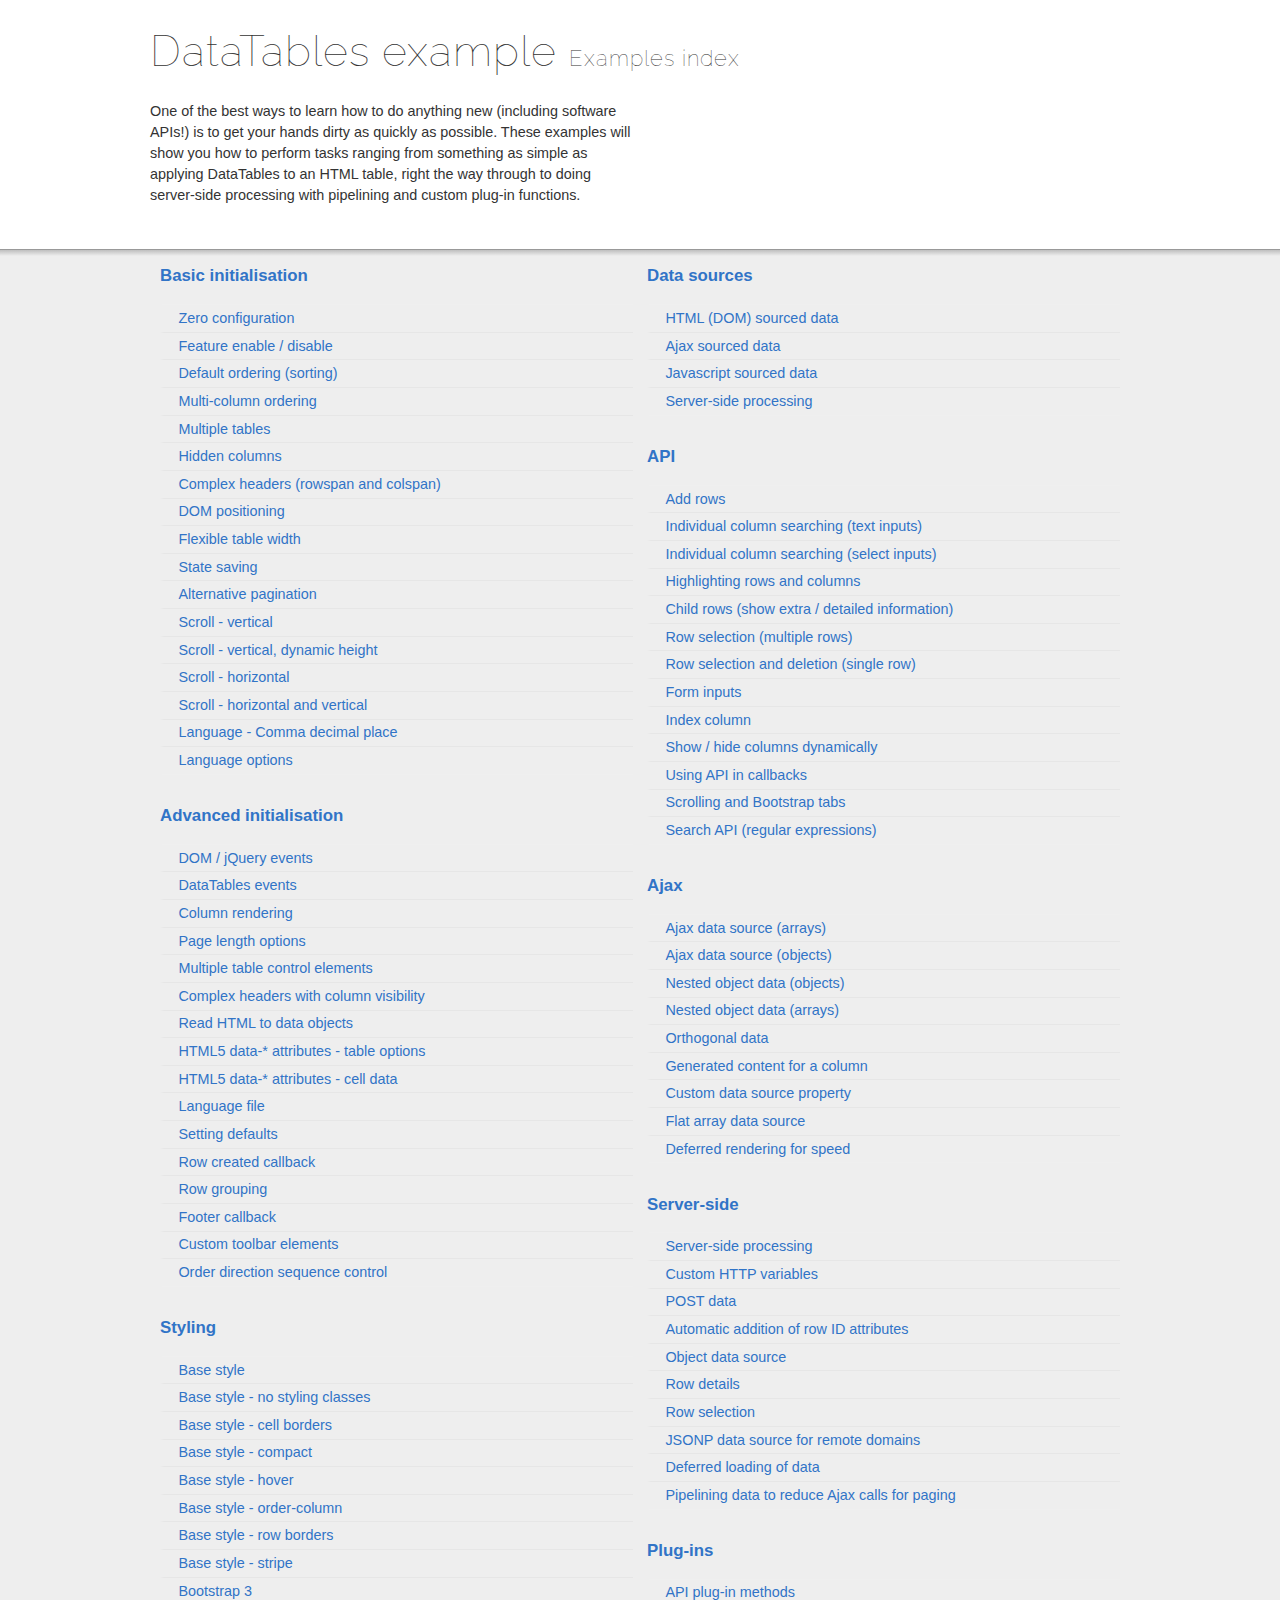
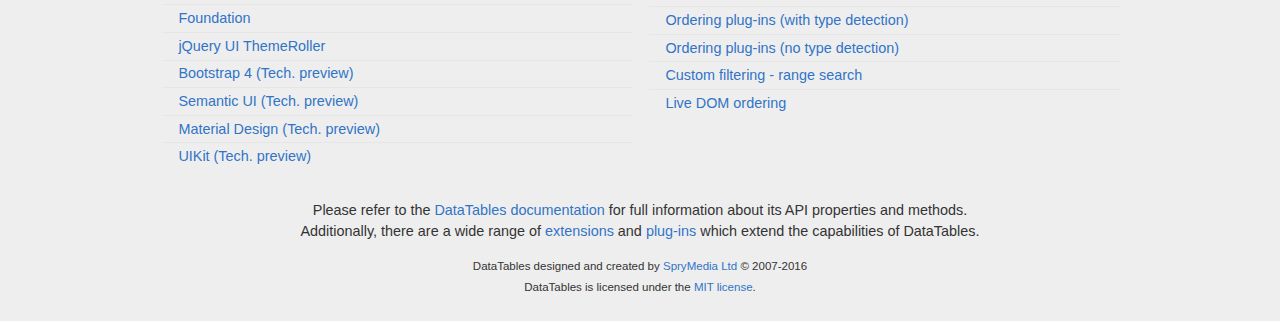
<file: Resources/DataTables/examples/index.html>
<!DOCTYPE html>
<html>
<head>
	<meta charset="utf-8">
	<link rel="shortcut icon" type="image/ico" href="http://www.datatables.net/favicon.ico">
	<meta name="viewport" content="initial-scale=1.0, maximum-scale=2.0">
	<link rel="stylesheet" type="text/css" href="./resources/syntax/shCore.css">
	<link rel="stylesheet" type="text/css" href="./resources/demo.css">
	<script type="text/javascript" language="javascript" src="//code.jquery.com/jquery-1.12.3.min.js">
	</script>
	<script type="text/javascript" language="javascript" src="./resources/syntax/shCore.js">
	</script>
	<script type="text/javascript" language="javascript" src="./resources/demo.js">
	</script>
	<title>DataTables examples - Examples index</title>
</head>
<body class="dt-example">
	<div class="container">
		<section>
			<h1>DataTables example <span>Examples index</span></h1>
			<div class="info">
				<p>One of the best ways to learn how to do anything new (including software APIs!) is to get your hands dirty as quickly as possible. These examples will show you
				how to perform tasks ranging from something as simple as applying DataTables to an HTML table, right the way through to doing server-side processing with
				pipelining and custom plug-in functions.</p>
			</div>
		</section>
	</div>
	<section>
		<div class="footer">
			<div class="gradient"></div>
			<div class="liner">
				<div class="toc">
					<div class="toc-group">
						<h3><a href="./basic_init/index.html">Basic initialisation</a></h3>
						<ul class="toc">
							<li>
								<a href="./basic_init/zero_configuration.html">Zero configuration</a>
							</li>
							<li>
								<a href="./basic_init/filter_only.html">Feature enable / disable</a>
							</li>
							<li>
								<a href="./basic_init/table_sorting.html">Default ordering (sorting)</a>
							</li>
							<li>
								<a href="./basic_init/multi_col_sort.html">Multi-column ordering</a>
							</li>
							<li>
								<a href="./basic_init/multiple_tables.html">Multiple tables</a>
							</li>
							<li>
								<a href="./basic_init/hidden_columns.html">Hidden columns</a>
							</li>
							<li>
								<a href="./basic_init/complex_header.html">Complex headers (rowspan and colspan)</a>
							</li>
							<li>
								<a href="./basic_init/dom.html">DOM positioning</a>
							</li>
							<li>
								<a href="./basic_init/flexible_width.html">Flexible table width</a>
							</li>
							<li>
								<a href="./basic_init/state_save.html">State saving</a>
							</li>
							<li>
								<a href="./basic_init/alt_pagination.html">Alternative pagination</a>
							</li>
							<li>
								<a href="./basic_init/scroll_y.html">Scroll - vertical</a>
							</li>
							<li>
								<a href="./basic_init/scroll_y_dynamic.html">Scroll - vertical, dynamic height</a>
							</li>
							<li>
								<a href="./basic_init/scroll_x.html">Scroll - horizontal</a>
							</li>
							<li>
								<a href="./basic_init/scroll_xy.html">Scroll - horizontal and vertical</a>
							</li>
							<li>
								<a href="./basic_init/comma-decimal.html">Language - Comma decimal place</a>
							</li>
							<li>
								<a href="./basic_init/language.html">Language options</a>
							</li>
						</ul>
					</div>
					<div class="toc-group">
						<h3><a href="./advanced_init/index.html">Advanced initialisation</a></h3>
						<ul class="toc">
							<li>
								<a href="./advanced_init/events_live.html">DOM / jQuery events</a>
							</li>
							<li>
								<a href="./advanced_init/dt_events.html">DataTables events</a>
							</li>
							<li>
								<a href="./advanced_init/column_render.html">Column rendering</a>
							</li>
							<li>
								<a href="./advanced_init/length_menu.html">Page length options</a>
							</li>
							<li>
								<a href="./advanced_init/dom_multiple_elements.html">Multiple table control elements</a>
							</li>
							<li>
								<a href="./advanced_init/complex_header.html">Complex headers with column visibility</a>
							</li>
							<li>
								<a href="./advanced_init/object_dom_read.html">Read HTML to data objects</a>
							</li>
							<li>
								<a href="./advanced_init/html5-data-options.html">HTML5 data-* attributes - table options</a>
							</li>
							<li>
								<a href="./advanced_init/html5-data-attributes.html">HTML5 data-* attributes - cell data</a>
							</li>
							<li>
								<a href="./advanced_init/language_file.html">Language file</a>
							</li>
							<li>
								<a href="./advanced_init/defaults.html">Setting defaults</a>
							</li>
							<li>
								<a href="./advanced_init/row_callback.html">Row created callback</a>
							</li>
							<li>
								<a href="./advanced_init/row_grouping.html">Row grouping</a>
							</li>
							<li>
								<a href="./advanced_init/footer_callback.html">Footer callback</a>
							</li>
							<li>
								<a href="./advanced_init/dom_toolbar.html">Custom toolbar elements</a>
							</li>
							<li>
								<a href="./advanced_init/sort_direction_control.html">Order direction sequence control</a>
							</li>
						</ul>
					</div>
					<div class="toc-group">
						<h3><a href="./styling/index.html">Styling</a></h3>
						<ul class="toc">
							<li>
								<a href="./styling/display.html">Base style</a>
							</li>
							<li>
								<a href="./styling/no-classes.html">Base style - no styling classes</a>
							</li>
							<li>
								<a href="./styling/cell-border.html">Base style - cell borders</a>
							</li>
							<li>
								<a href="./styling/compact.html">Base style - compact</a>
							</li>
							<li>
								<a href="./styling/hover.html">Base style - hover</a>
							</li>
							<li>
								<a href="./styling/order-column.html">Base style - order-column</a>
							</li>
							<li>
								<a href="./styling/row-border.html">Base style - row borders</a>
							</li>
							<li>
								<a href="./styling/stripe.html">Base style - stripe</a>
							</li>
							<li>
								<a href="./styling/bootstrap.html">Bootstrap 3</a>
							</li>
							<li>
								<a href="./styling/foundation.html">Foundation</a>
							</li>
							<li>
								<a href="./styling/jqueryUI.html">jQuery UI ThemeRoller</a>
							</li>
							<li>
								<a href="./styling/bootstrap4.html">Bootstrap 4 (Tech. preview)</a>
							</li>
							<li>
								<a href="./styling/semanticui.html">Semantic UI (Tech. preview)</a>
							</li>
							<li>
								<a href="./styling/material.html">Material Design (Tech. preview)</a>
							</li>
							<li>
								<a href="./styling/uikit.html">UIKit (Tech. preview)</a>
							</li>
						</ul>
					</div>
					<div class="toc-group">
						<h3><a href="./data_sources/index.html">Data sources</a></h3>
						<ul class="toc">
							<li>
								<a href="./data_sources/dom.html">HTML (DOM) sourced data</a>
							</li>
							<li>
								<a href="./data_sources/ajax.html">Ajax sourced data</a>
							</li>
							<li>
								<a href="./data_sources/js_array.html">Javascript sourced data</a>
							</li>
							<li>
								<a href="./data_sources/server_side.html">Server-side processing</a>
							</li>
						</ul>
					</div>
					<div class="toc-group">
						<h3><a href="./api/index.html">API</a></h3>
						<ul class="toc">
							<li>
								<a href="./api/add_row.html">Add rows</a>
							</li>
							<li>
								<a href="./api/multi_filter.html">Individual column searching (text inputs)</a>
							</li>
							<li>
								<a href="./api/multi_filter_select.html">Individual column searching (select inputs)</a>
							</li>
							<li>
								<a href="./api/highlight.html">Highlighting rows and columns</a>
							</li>
							<li>
								<a href="./api/row_details.html">Child rows (show extra / detailed information)</a>
							</li>
							<li>
								<a href="./api/select_row.html">Row selection (multiple rows)</a>
							</li>
							<li>
								<a href="./api/select_single_row.html">Row selection and deletion (single row)</a>
							</li>
							<li>
								<a href="./api/form.html">Form inputs</a>
							</li>
							<li>
								<a href="./api/counter_columns.html">Index column</a>
							</li>
							<li>
								<a href="./api/show_hide.html">Show / hide columns dynamically</a>
							</li>
							<li>
								<a href="./api/api_in_init.html">Using API in callbacks</a>
							</li>
							<li>
								<a href="./api/tabs_and_scrolling.html">Scrolling and Bootstrap tabs</a>
							</li>
							<li>
								<a href="./api/regex.html">Search API (regular expressions)</a>
							</li>
						</ul>
					</div>
					<div class="toc-group">
						<h3><a href="./ajax/index.html">Ajax</a></h3>
						<ul class="toc">
							<li>
								<a href="./ajax/simple.html">Ajax data source (arrays)</a>
							</li>
							<li>
								<a href="./ajax/objects.html">Ajax data source (objects)</a>
							</li>
							<li>
								<a href="./ajax/deep.html">Nested object data (objects)</a>
							</li>
							<li>
								<a href="./ajax/objects_subarrays.html">Nested object data (arrays)</a>
							</li>
							<li>
								<a href="./ajax/orthogonal-data.html">Orthogonal data</a>
							</li>
							<li>
								<a href="./ajax/null_data_source.html">Generated content for a column</a>
							</li>
							<li>
								<a href="./ajax/custom_data_property.html">Custom data source property</a>
							</li>
							<li>
								<a href="./ajax/custom_data_flat.html">Flat array data source</a>
							</li>
							<li>
								<a href="./ajax/defer_render.html">Deferred rendering for speed</a>
							</li>
						</ul>
					</div>
					<div class="toc-group">
						<h3><a href="./server_side/index.html">Server-side</a></h3>
						<ul class="toc">
							<li>
								<a href="./server_side/simple.html">Server-side processing</a>
							</li>
							<li>
								<a href="./server_side/custom_vars.html">Custom HTTP variables</a>
							</li>
							<li>
								<a href="./server_side/post.html">POST data</a>
							</li>
							<li>
								<a href="./server_side/ids.html">Automatic addition of row ID attributes</a>
							</li>
							<li>
								<a href="./server_side/object_data.html">Object data source</a>
							</li>
							<li>
								<a href="./server_side/row_details.html">Row details</a>
							</li>
							<li>
								<a href="./server_side/select_rows.html">Row selection</a>
							</li>
							<li>
								<a href="./server_side/jsonp.html">JSONP data source for remote domains</a>
							</li>
							<li>
								<a href="./server_side/defer_loading.html">Deferred loading of data</a>
							</li>
							<li>
								<a href="./server_side/pipeline.html">Pipelining data to reduce Ajax calls for paging</a>
							</li>
						</ul>
					</div>
					<div class="toc-group">
						<h3><a href="./plug-ins/index.html">Plug-ins</a></h3>
						<ul class="toc">
							<li>
								<a href="./plug-ins/api.html">API plug-in methods</a>
							</li>
							<li>
								<a href="./plug-ins/sorting_auto.html">Ordering plug-ins (with type detection)</a>
							</li>
							<li>
								<a href="./plug-ins/sorting_manual.html">Ordering plug-ins (no type detection)</a>
							</li>
							<li>
								<a href="./plug-ins/range_filtering.html">Custom filtering - range search</a>
							</li>
							<li>
								<a href="./plug-ins/dom_sort.html">Live DOM ordering</a>
							</li>
						</ul>
					</div>
				</div>
				<div class="epilogue">
					<p>Please refer to the <a href="http://www.datatables.net">DataTables documentation</a> for full information about its API properties and methods.<br>
					Additionally, there are a wide range of <a href="http://www.datatables.net/extensions">extensions</a> and <a href=
					"http://www.datatables.net/plug-ins">plug-ins</a> which extend the capabilities of DataTables.</p>
					<p class="copyright">DataTables designed and created by <a href="http://www.sprymedia.co.uk">SpryMedia Ltd</a> © 2007-2016<br>
					DataTables is licensed under the <a href="http://www.datatables.net/mit">MIT license</a>.</p>
				</div>
			</div>
		</div>
	</section>
</body>
</html>
</file>
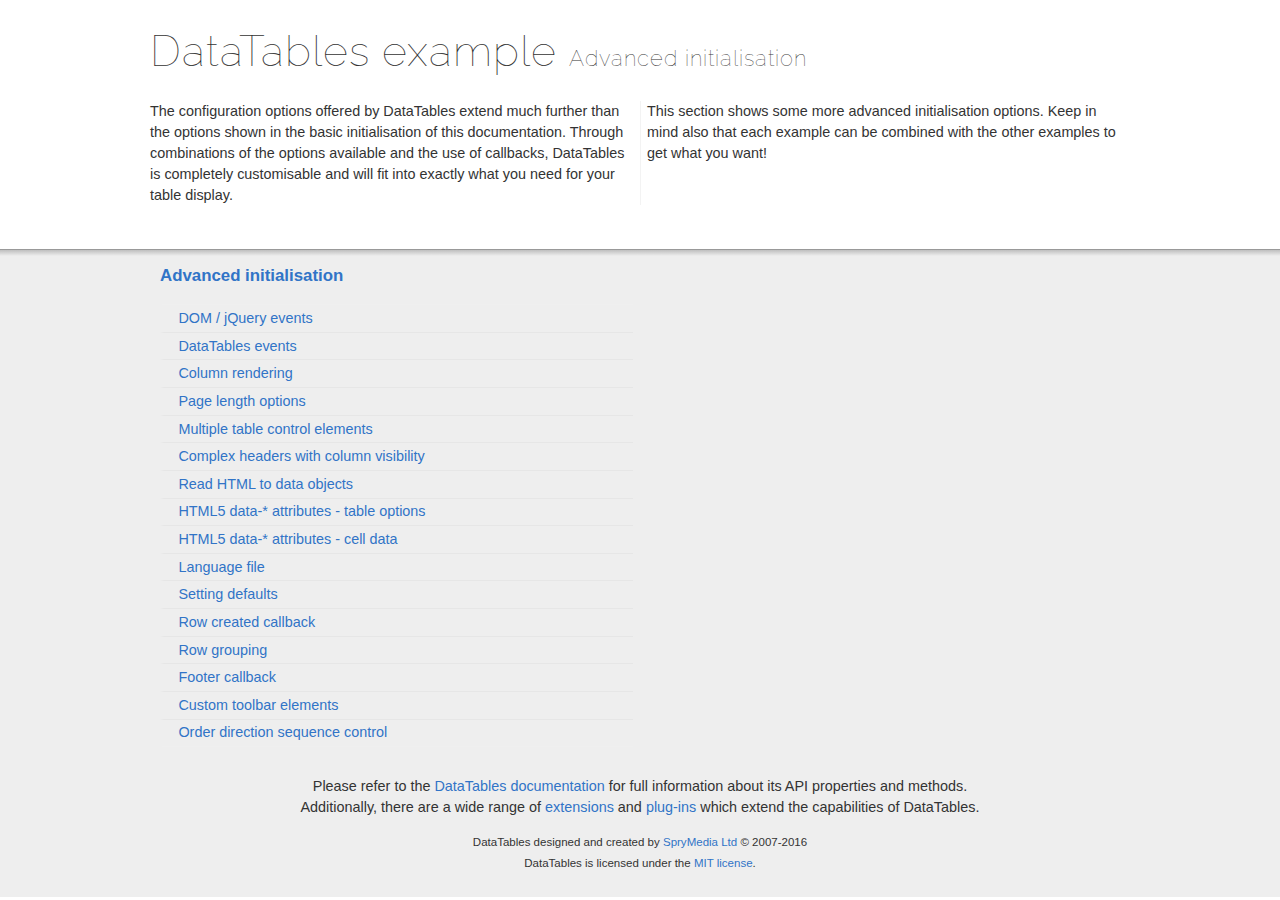
<file: Resources/DataTables/examples/advanced_init/index.html>
<!DOCTYPE html>
<html>
<head>
	<meta charset="utf-8">
	<link rel="shortcut icon" type="image/ico" href="http://www.datatables.net/favicon.ico">
	<meta name="viewport" content="initial-scale=1.0, maximum-scale=2.0">
	<link rel="stylesheet" type="text/css" href="../resources/syntax/shCore.css">
	<link rel="stylesheet" type="text/css" href="../resources/demo.css">
	<script type="text/javascript" language="javascript" src="//code.jquery.com/jquery-1.12.3.min.js">
	</script>
	<script type="text/javascript" language="javascript" src="../resources/syntax/shCore.js">
	</script>
	<script type="text/javascript" language="javascript" src="../resources/demo.js">
	</script>
	<title>DataTables examples - Advanced initialisation</title>
</head>
<body class="dt-example">
	<div class="container">
		<section>
			<h1>DataTables example <span>Advanced initialisation</span></h1>
			<div class="info">
				<p>The configuration options offered by DataTables extend much further than the options shown in the basic initialisation of this documentation. Through
				combinations of the options available and the use of callbacks, DataTables is completely customisable and will fit into exactly what you need for your table
				display.</p>
				<p>This section shows some more advanced initialisation options. Keep in mind also that each example can be combined with the other examples to get what you
				want!</p>
			</div>
		</section>
	</div>
	<section>
		<div class="footer">
			<div class="gradient"></div>
			<div class="liner">
				<div class="toc">
					<div class="toc-group">
						<h3><a href="./index.html">Advanced initialisation</a></h3>
						<ul class="toc">
							<li>
								<a href="./events_live.html">DOM / jQuery events</a>
							</li>
							<li>
								<a href="./dt_events.html">DataTables events</a>
							</li>
							<li>
								<a href="./column_render.html">Column rendering</a>
							</li>
							<li>
								<a href="./length_menu.html">Page length options</a>
							</li>
							<li>
								<a href="./dom_multiple_elements.html">Multiple table control elements</a>
							</li>
							<li>
								<a href="./complex_header.html">Complex headers with column visibility</a>
							</li>
							<li>
								<a href="./object_dom_read.html">Read HTML to data objects</a>
							</li>
							<li>
								<a href="./html5-data-options.html">HTML5 data-* attributes - table options</a>
							</li>
							<li>
								<a href="./html5-data-attributes.html">HTML5 data-* attributes - cell data</a>
							</li>
							<li>
								<a href="./language_file.html">Language file</a>
							</li>
							<li>
								<a href="./defaults.html">Setting defaults</a>
							</li>
							<li>
								<a href="./row_callback.html">Row created callback</a>
							</li>
							<li>
								<a href="./row_grouping.html">Row grouping</a>
							</li>
							<li>
								<a href="./footer_callback.html">Footer callback</a>
							</li>
							<li>
								<a href="./dom_toolbar.html">Custom toolbar elements</a>
							</li>
							<li>
								<a href="./sort_direction_control.html">Order direction sequence control</a>
							</li>
						</ul>
					</div>
				</div>
				<div class="epilogue">
					<p>Please refer to the <a href="http://www.datatables.net">DataTables documentation</a> for full information about its API properties and methods.<br>
					Additionally, there are a wide range of <a href="http://www.datatables.net/extensions">extensions</a> and <a href=
					"http://www.datatables.net/plug-ins">plug-ins</a> which extend the capabilities of DataTables.</p>
					<p class="copyright">DataTables designed and created by <a href="http://www.sprymedia.co.uk">SpryMedia Ltd</a> © 2007-2016<br>
					DataTables is licensed under the <a href="http://www.datatables.net/mit">MIT license</a>.</p>
				</div>
			</div>
		</div>
	</section>
</body>
</html>
</file>
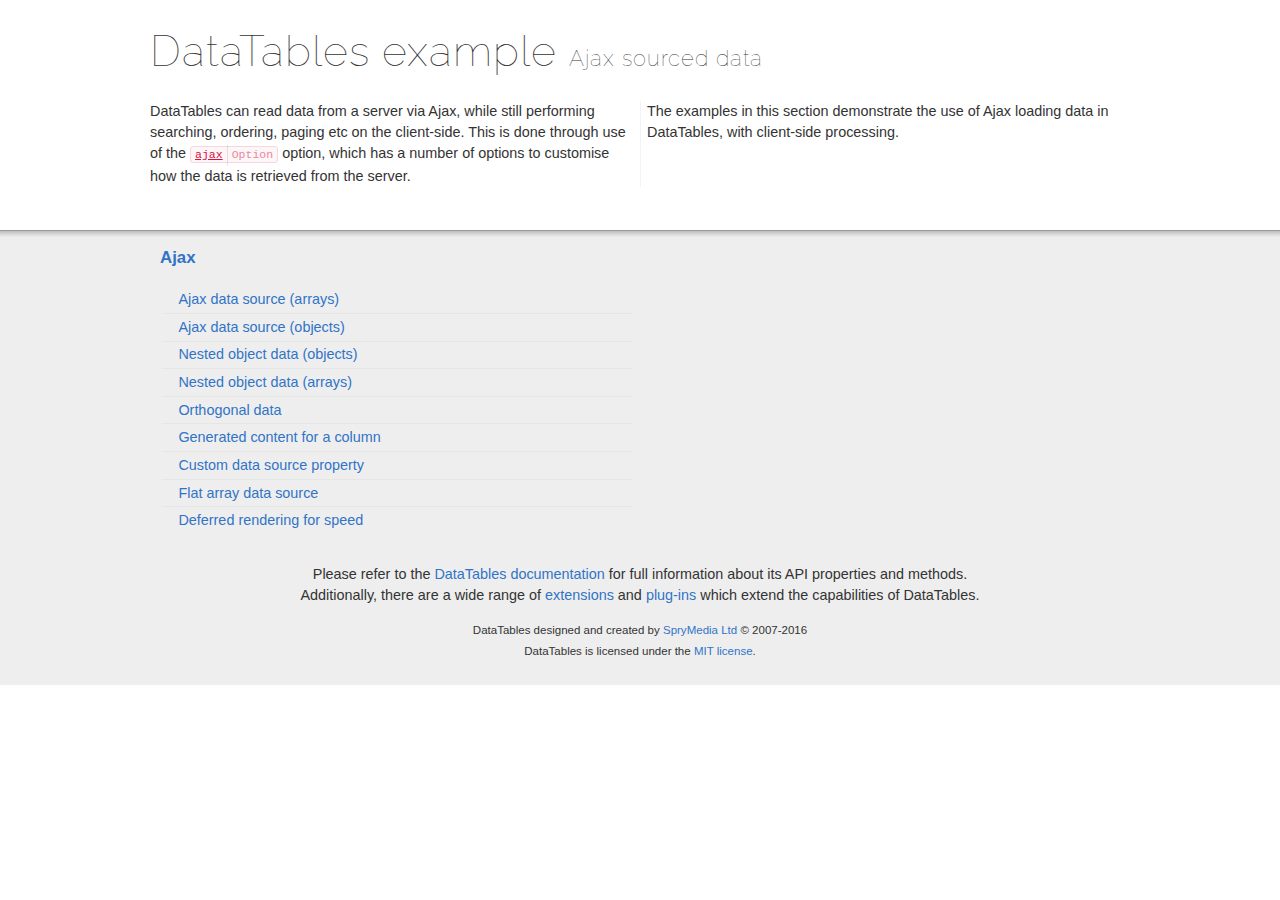
<file: Resources/DataTables/examples/ajax/index.html>
<!DOCTYPE html>
<html>
<head>
	<meta charset="utf-8">
	<link rel="shortcut icon" type="image/ico" href="http://www.datatables.net/favicon.ico">
	<meta name="viewport" content="initial-scale=1.0, maximum-scale=2.0">
	<link rel="stylesheet" type="text/css" href="../resources/syntax/shCore.css">
	<link rel="stylesheet" type="text/css" href="../resources/demo.css">
	<script type="text/javascript" language="javascript" src="//code.jquery.com/jquery-1.12.3.min.js">
	</script>
	<script type="text/javascript" language="javascript" src="../resources/syntax/shCore.js">
	</script>
	<script type="text/javascript" language="javascript" src="../resources/demo.js">
	</script>
	<title>DataTables examples - Ajax sourced data</title>
</head>
<body class="dt-example">
	<div class="container">
		<section>
			<h1>DataTables example <span>Ajax sourced data</span></h1>
			<div class="info">
				<p>DataTables can read data from a server via Ajax, while still performing searching, ordering, paging etc on the client-side. This is done through use of the
				<a href="//datatables.net/reference/option/ajax"><code class="option" title="DataTables initialisation option">ajax</code></a> option, which has a number of
				options to customise how the data is retrieved from the server.</p>
				<p>The examples in this section demonstrate the use of Ajax loading data in DataTables, with client-side processing.</p>
			</div>
		</section>
	</div>
	<section>
		<div class="footer">
			<div class="gradient"></div>
			<div class="liner">
				<div class="toc">
					<div class="toc-group">
						<h3><a href="./index.html">Ajax</a></h3>
						<ul class="toc">
							<li>
								<a href="./simple.html">Ajax data source (arrays)</a>
							</li>
							<li>
								<a href="./objects.html">Ajax data source (objects)</a>
							</li>
							<li>
								<a href="./deep.html">Nested object data (objects)</a>
							</li>
							<li>
								<a href="./objects_subarrays.html">Nested object data (arrays)</a>
							</li>
							<li>
								<a href="./orthogonal-data.html">Orthogonal data</a>
							</li>
							<li>
								<a href="./null_data_source.html">Generated content for a column</a>
							</li>
							<li>
								<a href="./custom_data_property.html">Custom data source property</a>
							</li>
							<li>
								<a href="./custom_data_flat.html">Flat array data source</a>
							</li>
							<li>
								<a href="./defer_render.html">Deferred rendering for speed</a>
							</li>
						</ul>
					</div>
				</div>
				<div class="epilogue">
					<p>Please refer to the <a href="http://www.datatables.net">DataTables documentation</a> for full information about its API properties and methods.<br>
					Additionally, there are a wide range of <a href="http://www.datatables.net/extensions">extensions</a> and <a href=
					"http://www.datatables.net/plug-ins">plug-ins</a> which extend the capabilities of DataTables.</p>
					<p class="copyright">DataTables designed and created by <a href="http://www.sprymedia.co.uk">SpryMedia Ltd</a> © 2007-2016<br>
					DataTables is licensed under the <a href="http://www.datatables.net/mit">MIT license</a>.</p>
				</div>
			</div>
		</div>
	</section>
</body>
</html>
</file>
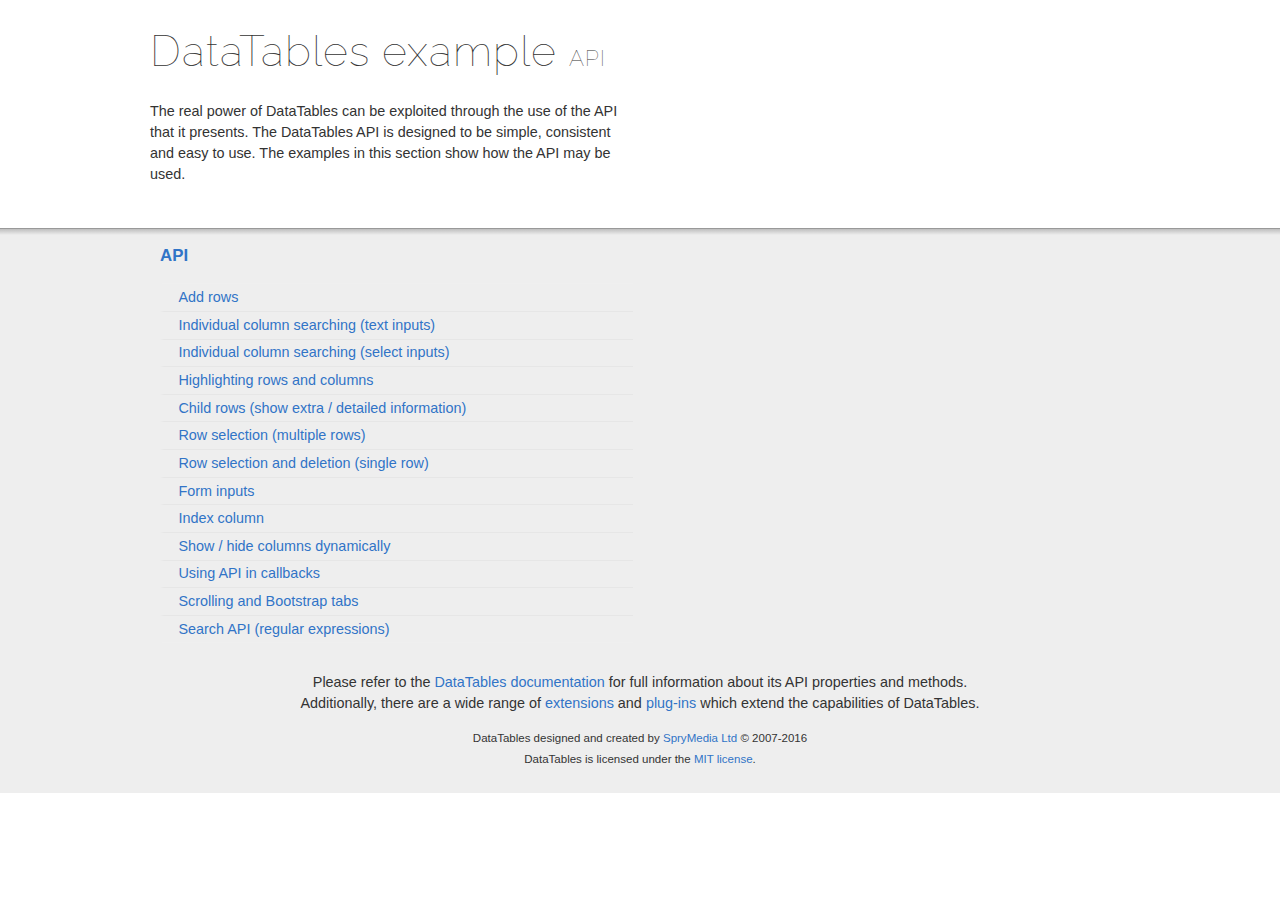
<file: Resources/DataTables/examples/api/index.html>
<!DOCTYPE html>
<html>
<head>
	<meta charset="utf-8">
	<link rel="shortcut icon" type="image/ico" href="http://www.datatables.net/favicon.ico">
	<meta name="viewport" content="initial-scale=1.0, maximum-scale=2.0">
	<link rel="stylesheet" type="text/css" href="../resources/syntax/shCore.css">
	<link rel="stylesheet" type="text/css" href="../resources/demo.css">
	<script type="text/javascript" language="javascript" src="//code.jquery.com/jquery-1.12.3.min.js">
	</script>
	<script type="text/javascript" language="javascript" src="../resources/syntax/shCore.js">
	</script>
	<script type="text/javascript" language="javascript" src="../resources/demo.js">
	</script>
	<title>DataTables examples - API</title>
</head>
<body class="dt-example">
	<div class="container">
		<section>
			<h1>DataTables example <span>API</span></h1>
			<div class="info">
				<p>The real power of DataTables can be exploited through the use of the API that it presents. The DataTables API is designed to be simple, consistent and easy to
				use. The examples in this section show how the API may be used.</p>
			</div>
		</section>
	</div>
	<section>
		<div class="footer">
			<div class="gradient"></div>
			<div class="liner">
				<div class="toc">
					<div class="toc-group">
						<h3><a href="./index.html">API</a></h3>
						<ul class="toc">
							<li>
								<a href="./add_row.html">Add rows</a>
							</li>
							<li>
								<a href="./multi_filter.html">Individual column searching (text inputs)</a>
							</li>
							<li>
								<a href="./multi_filter_select.html">Individual column searching (select inputs)</a>
							</li>
							<li>
								<a href="./highlight.html">Highlighting rows and columns</a>
							</li>
							<li>
								<a href="./row_details.html">Child rows (show extra / detailed information)</a>
							</li>
							<li>
								<a href="./select_row.html">Row selection (multiple rows)</a>
							</li>
							<li>
								<a href="./select_single_row.html">Row selection and deletion (single row)</a>
							</li>
							<li>
								<a href="./form.html">Form inputs</a>
							</li>
							<li>
								<a href="./counter_columns.html">Index column</a>
							</li>
							<li>
								<a href="./show_hide.html">Show / hide columns dynamically</a>
							</li>
							<li>
								<a href="./api_in_init.html">Using API in callbacks</a>
							</li>
							<li>
								<a href="./tabs_and_scrolling.html">Scrolling and Bootstrap tabs</a>
							</li>
							<li>
								<a href="./regex.html">Search API (regular expressions)</a>
							</li>
						</ul>
					</div>
				</div>
				<div class="epilogue">
					<p>Please refer to the <a href="http://www.datatables.net">DataTables documentation</a> for full information about its API properties and methods.<br>
					Additionally, there are a wide range of <a href="http://www.datatables.net/extensions">extensions</a> and <a href=
					"http://www.datatables.net/plug-ins">plug-ins</a> which extend the capabilities of DataTables.</p>
					<p class="copyright">DataTables designed and created by <a href="http://www.sprymedia.co.uk">SpryMedia Ltd</a> © 2007-2016<br>
					DataTables is licensed under the <a href="http://www.datatables.net/mit">MIT license</a>.</p>
				</div>
			</div>
		</div>
	</section>
</body>
</html>
</file>
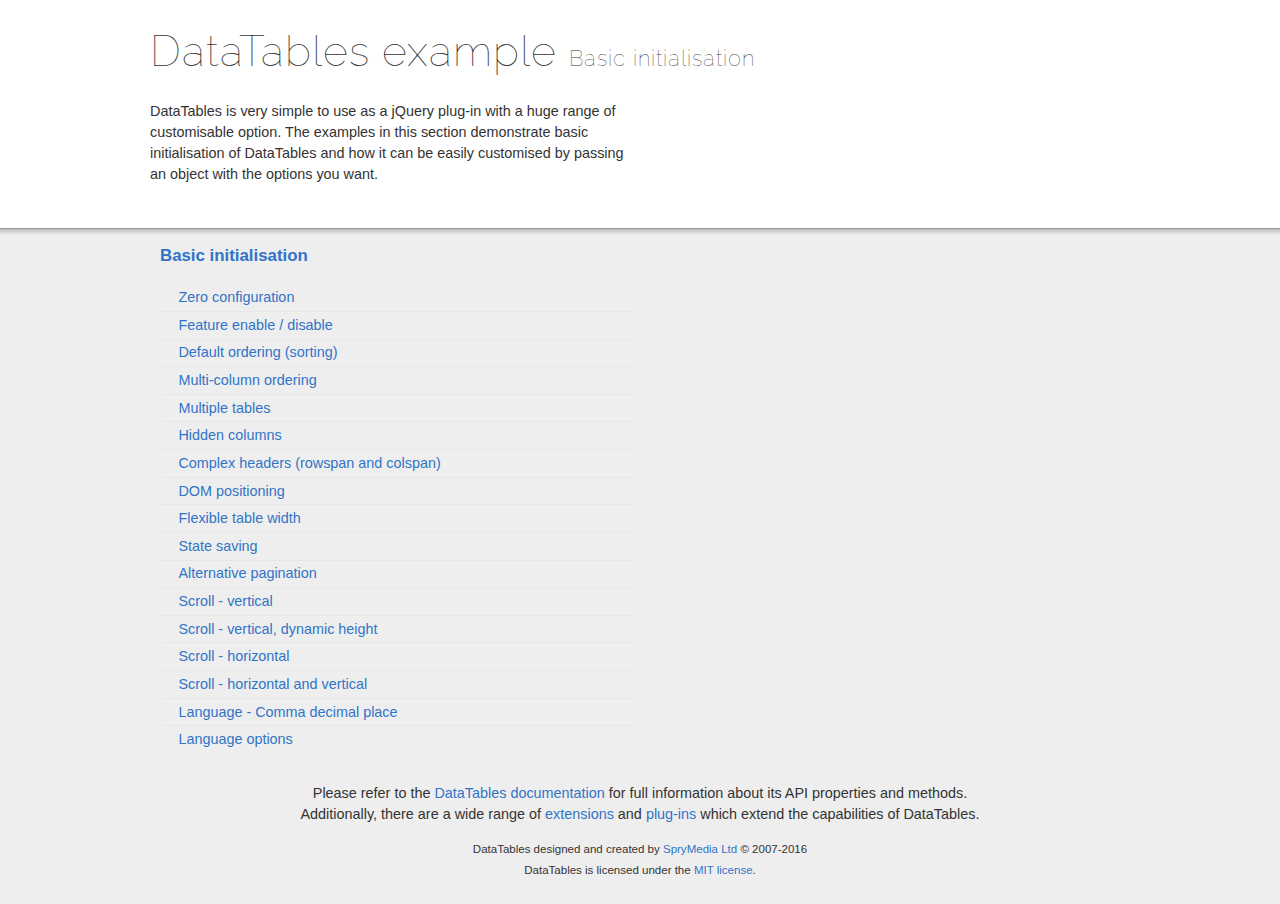
<file: Resources/DataTables/examples/basic_init/index.html>
<!DOCTYPE html>
<html>
<head>
	<meta charset="utf-8">
	<link rel="shortcut icon" type="image/ico" href="http://www.datatables.net/favicon.ico">
	<meta name="viewport" content="initial-scale=1.0, maximum-scale=2.0">
	<link rel="stylesheet" type="text/css" href="../resources/syntax/shCore.css">
	<link rel="stylesheet" type="text/css" href="../resources/demo.css">
	<script type="text/javascript" language="javascript" src="//code.jquery.com/jquery-1.12.3.min.js">
	</script>
	<script type="text/javascript" language="javascript" src="../resources/syntax/shCore.js">
	</script>
	<script type="text/javascript" language="javascript" src="../resources/demo.js">
	</script>
	<title>DataTables examples - Basic initialisation</title>
</head>
<body class="dt-example">
	<div class="container">
		<section>
			<h1>DataTables example <span>Basic initialisation</span></h1>
			<div class="info">
				<p>DataTables is very simple to use as a jQuery plug-in with a huge range of customisable option. The examples in this section demonstrate basic initialisation of
				DataTables and how it can be easily customised by passing an object with the options you want.</p>
			</div>
		</section>
	</div>
	<section>
		<div class="footer">
			<div class="gradient"></div>
			<div class="liner">
				<div class="toc">
					<div class="toc-group">
						<h3><a href="./index.html">Basic initialisation</a></h3>
						<ul class="toc">
							<li>
								<a href="./zero_configuration.html">Zero configuration</a>
							</li>
							<li>
								<a href="./filter_only.html">Feature enable / disable</a>
							</li>
							<li>
								<a href="./table_sorting.html">Default ordering (sorting)</a>
							</li>
							<li>
								<a href="./multi_col_sort.html">Multi-column ordering</a>
							</li>
							<li>
								<a href="./multiple_tables.html">Multiple tables</a>
							</li>
							<li>
								<a href="./hidden_columns.html">Hidden columns</a>
							</li>
							<li>
								<a href="./complex_header.html">Complex headers (rowspan and colspan)</a>
							</li>
							<li>
								<a href="./dom.html">DOM positioning</a>
							</li>
							<li>
								<a href="./flexible_width.html">Flexible table width</a>
							</li>
							<li>
								<a href="./state_save.html">State saving</a>
							</li>
							<li>
								<a href="./alt_pagination.html">Alternative pagination</a>
							</li>
							<li>
								<a href="./scroll_y.html">Scroll - vertical</a>
							</li>
							<li>
								<a href="./scroll_y_dynamic.html">Scroll - vertical, dynamic height</a>
							</li>
							<li>
								<a href="./scroll_x.html">Scroll - horizontal</a>
							</li>
							<li>
								<a href="./scroll_xy.html">Scroll - horizontal and vertical</a>
							</li>
							<li>
								<a href="./comma-decimal.html">Language - Comma decimal place</a>
							</li>
							<li>
								<a href="./language.html">Language options</a>
							</li>
						</ul>
					</div>
				</div>
				<div class="epilogue">
					<p>Please refer to the <a href="http://www.datatables.net">DataTables documentation</a> for full information about its API properties and methods.<br>
					Additionally, there are a wide range of <a href="http://www.datatables.net/extensions">extensions</a> and <a href=
					"http://www.datatables.net/plug-ins">plug-ins</a> which extend the capabilities of DataTables.</p>
					<p class="copyright">DataTables designed and created by <a href="http://www.sprymedia.co.uk">SpryMedia Ltd</a> © 2007-2016<br>
					DataTables is licensed under the <a href="http://www.datatables.net/mit">MIT license</a>.</p>
				</div>
			</div>
		</div>
	</section>
</body>
</html>
</file>
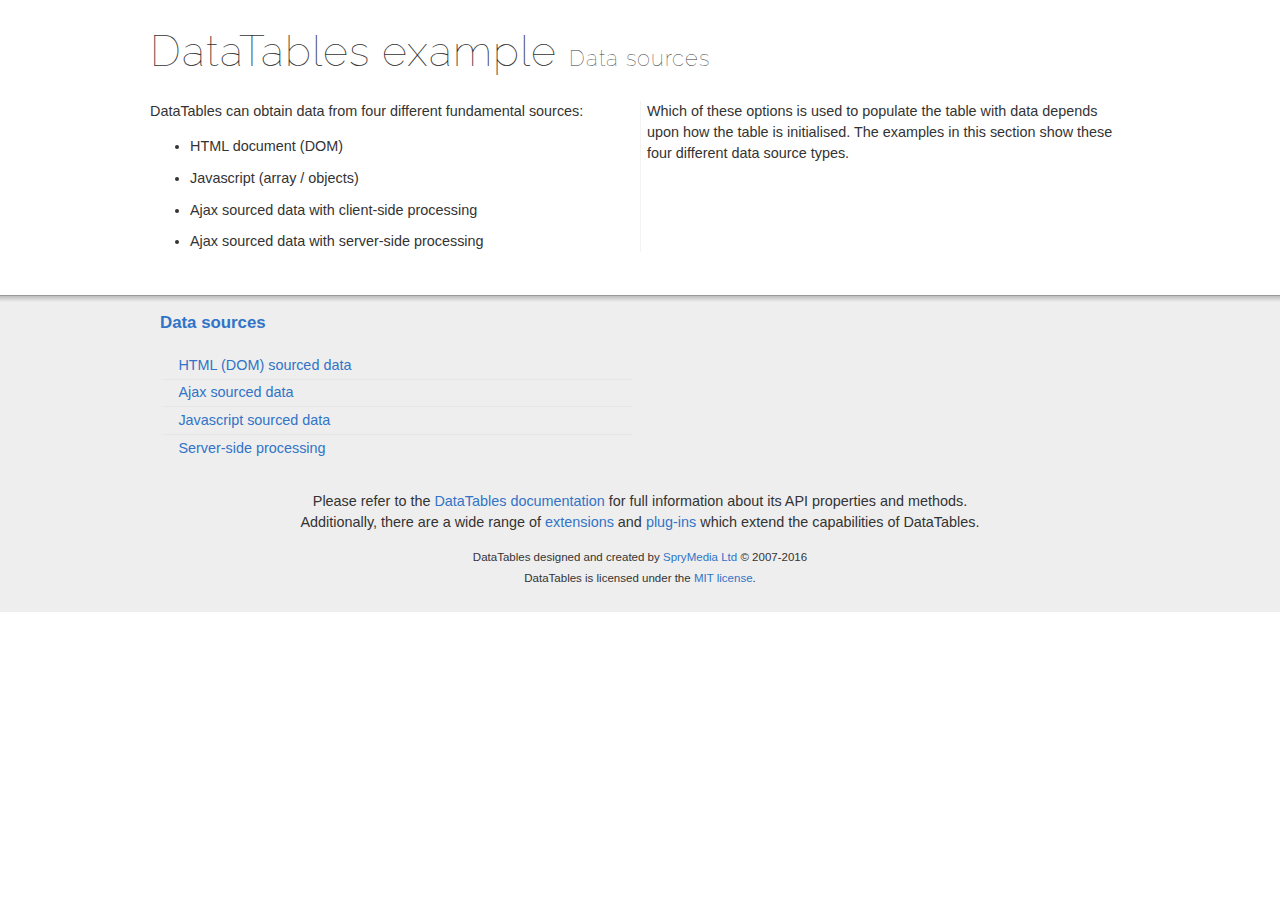
<file: Resources/DataTables/examples/data_sources/index.html>
<!DOCTYPE html>
<html>
<head>
	<meta charset="utf-8">
	<link rel="shortcut icon" type="image/ico" href="http://www.datatables.net/favicon.ico">
	<meta name="viewport" content="initial-scale=1.0, maximum-scale=2.0">
	<link rel="stylesheet" type="text/css" href="../resources/syntax/shCore.css">
	<link rel="stylesheet" type="text/css" href="../resources/demo.css">
	<script type="text/javascript" language="javascript" src="//code.jquery.com/jquery-1.12.3.min.js">
	</script>
	<script type="text/javascript" language="javascript" src="../resources/syntax/shCore.js">
	</script>
	<script type="text/javascript" language="javascript" src="../resources/demo.js">
	</script>
	<title>DataTables examples - Data sources</title>
</head>
<body class="dt-example">
	<div class="container">
		<section>
			<h1>DataTables example <span>Data sources</span></h1>
			<div class="info">
				<p>DataTables can obtain data from four different fundamental sources:</p>
				<ul class="markdown">
					<li>HTML document (DOM)</li>
					<li>Javascript (array / objects)</li>
					<li>Ajax sourced data with client-side processing</li>
					<li>Ajax sourced data with server-side processing</li>
				</ul>
				<p>Which of these options is used to populate the table with data depends upon how the table is initialised. The examples in this section show these four different
				data source types.</p>
			</div>
		</section>
	</div>
	<section>
		<div class="footer">
			<div class="gradient"></div>
			<div class="liner">
				<div class="toc">
					<div class="toc-group">
						<h3><a href="./index.html">Data sources</a></h3>
						<ul class="toc">
							<li>
								<a href="./dom.html">HTML (DOM) sourced data</a>
							</li>
							<li>
								<a href="./ajax.html">Ajax sourced data</a>
							</li>
							<li>
								<a href="./js_array.html">Javascript sourced data</a>
							</li>
							<li>
								<a href="./server_side.html">Server-side processing</a>
							</li>
						</ul>
					</div>
				</div>
				<div class="epilogue">
					<p>Please refer to the <a href="http://www.datatables.net">DataTables documentation</a> for full information about its API properties and methods.<br>
					Additionally, there are a wide range of <a href="http://www.datatables.net/extensions">extensions</a> and <a href=
					"http://www.datatables.net/plug-ins">plug-ins</a> which extend the capabilities of DataTables.</p>
					<p class="copyright">DataTables designed and created by <a href="http://www.sprymedia.co.uk">SpryMedia Ltd</a> © 2007-2016<br>
					DataTables is licensed under the <a href="http://www.datatables.net/mit">MIT license</a>.</p>
				</div>
			</div>
		</div>
	</section>
</body>
</html>
</file>
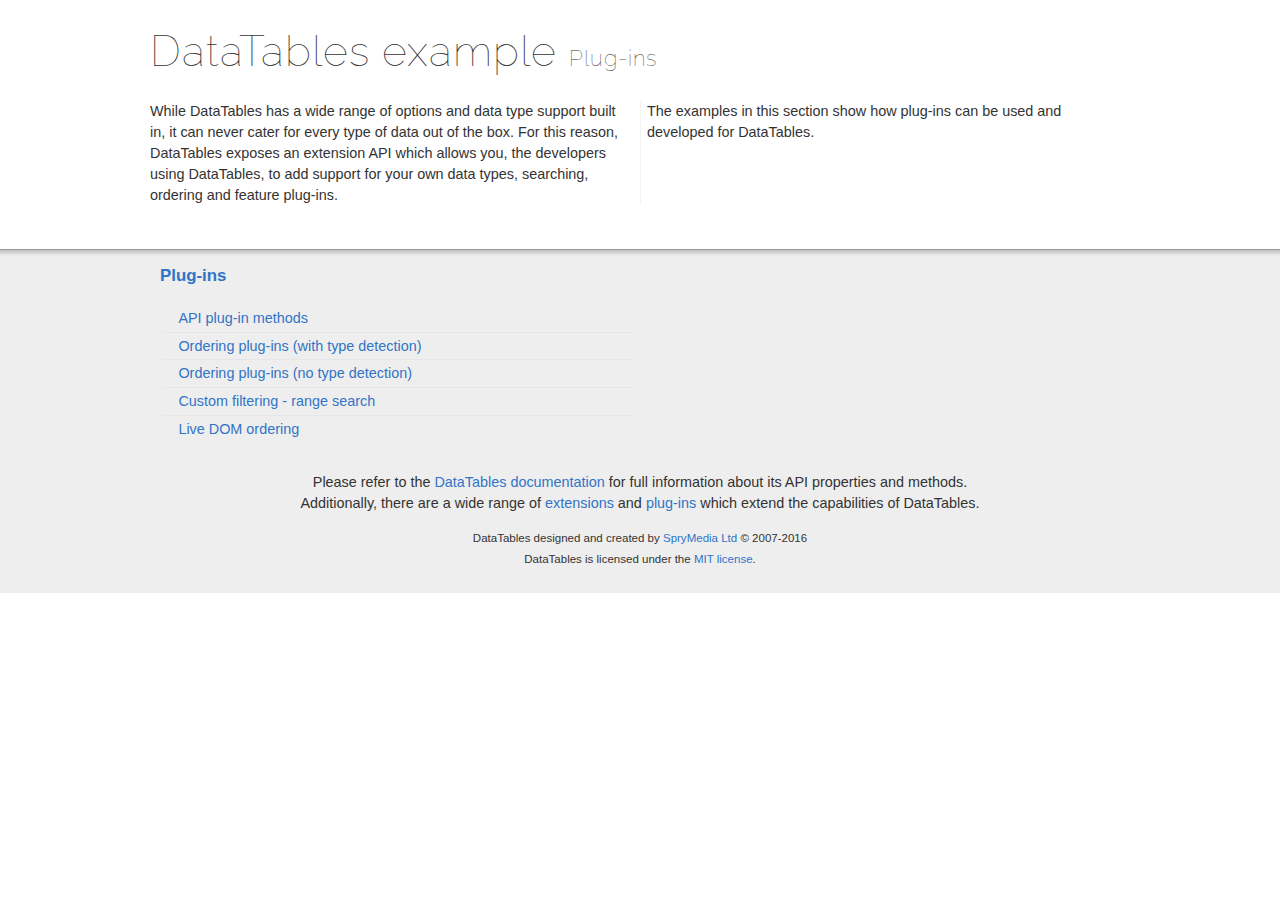
<file: Resources/DataTables/examples/plug-ins/index.html>
<!DOCTYPE html>
<html>
<head>
	<meta charset="utf-8">
	<link rel="shortcut icon" type="image/ico" href="http://www.datatables.net/favicon.ico">
	<meta name="viewport" content="initial-scale=1.0, maximum-scale=2.0">
	<link rel="stylesheet" type="text/css" href="../resources/syntax/shCore.css">
	<link rel="stylesheet" type="text/css" href="../resources/demo.css">
	<script type="text/javascript" language="javascript" src="//code.jquery.com/jquery-1.12.3.min.js">
	</script>
	<script type="text/javascript" language="javascript" src="../resources/syntax/shCore.js">
	</script>
	<script type="text/javascript" language="javascript" src="../resources/demo.js">
	</script>
	<title>DataTables examples - Plug-ins</title>
</head>
<body class="dt-example">
	<div class="container">
		<section>
			<h1>DataTables example <span>Plug-ins</span></h1>
			<div class="info">
				<p>While DataTables has a wide range of options and data type support built in, it can never cater for every type of data out of the box. For this reason,
				DataTables exposes an extension API which allows you, the developers using DataTables, to add support for your own data types, searching, ordering and feature
				plug-ins.</p>
				<p>The examples in this section show how plug-ins can be used and developed for DataTables.</p>
			</div>
		</section>
	</div>
	<section>
		<div class="footer">
			<div class="gradient"></div>
			<div class="liner">
				<div class="toc">
					<div class="toc-group">
						<h3><a href="./index.html">Plug-ins</a></h3>
						<ul class="toc">
							<li>
								<a href="./api.html">API plug-in methods</a>
							</li>
							<li>
								<a href="./sorting_auto.html">Ordering plug-ins (with type detection)</a>
							</li>
							<li>
								<a href="./sorting_manual.html">Ordering plug-ins (no type detection)</a>
							</li>
							<li>
								<a href="./range_filtering.html">Custom filtering - range search</a>
							</li>
							<li>
								<a href="./dom_sort.html">Live DOM ordering</a>
							</li>
						</ul>
					</div>
				</div>
				<div class="epilogue">
					<p>Please refer to the <a href="http://www.datatables.net">DataTables documentation</a> for full information about its API properties and methods.<br>
					Additionally, there are a wide range of <a href="http://www.datatables.net/extensions">extensions</a> and <a href=
					"http://www.datatables.net/plug-ins">plug-ins</a> which extend the capabilities of DataTables.</p>
					<p class="copyright">DataTables designed and created by <a href="http://www.sprymedia.co.uk">SpryMedia Ltd</a> © 2007-2016<br>
					DataTables is licensed under the <a href="http://www.datatables.net/mit">MIT license</a>.</p>
				</div>
			</div>
		</div>
	</section>
</body>
</html>
</file>
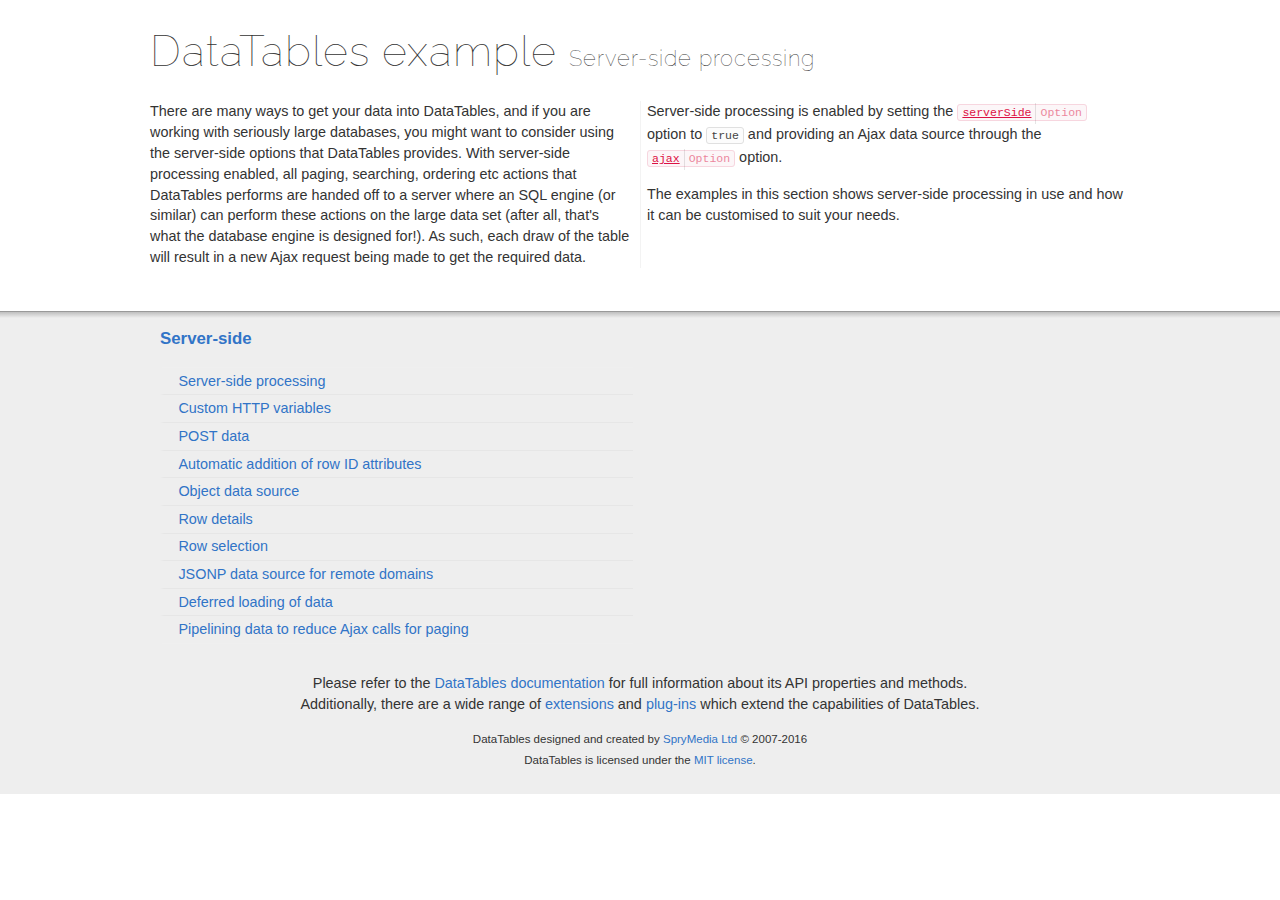
<file: Resources/DataTables/examples/server_side/index.html>
<!DOCTYPE html>
<html>
<head>
	<meta charset="utf-8">
	<link rel="shortcut icon" type="image/ico" href="http://www.datatables.net/favicon.ico">
	<meta name="viewport" content="initial-scale=1.0, maximum-scale=2.0">
	<link rel="stylesheet" type="text/css" href="../resources/syntax/shCore.css">
	<link rel="stylesheet" type="text/css" href="../resources/demo.css">
	<script type="text/javascript" language="javascript" src="//code.jquery.com/jquery-1.12.3.min.js">
	</script>
	<script type="text/javascript" language="javascript" src="../resources/syntax/shCore.js">
	</script>
	<script type="text/javascript" language="javascript" src="../resources/demo.js">
	</script>
	<title>DataTables examples - Server-side processing</title>
</head>
<body class="dt-example">
	<div class="container">
		<section>
			<h1>DataTables example <span>Server-side processing</span></h1>
			<div class="info">
				<p>There are many ways to get your data into DataTables, and if you are working with seriously large databases, you might want to consider using the server-side
				options that DataTables provides. With server-side processing enabled, all paging, searching, ordering etc actions that DataTables performs are handed off to a
				server where an SQL engine (or similar) can perform these actions on the large data set (after all, that's what the database engine is designed for!). As such,
				each draw of the table will result in a new Ajax request being made to get the required data.</p>
				<p>Server-side processing is enabled by setting the <a href="//datatables.net/reference/option/serverSide"><code class="option" title=
				"DataTables initialisation option">serverSide</code></a> option to <code>true</code> and providing an Ajax data source through the <a href=
				"//datatables.net/reference/option/ajax"><code class="option" title="DataTables initialisation option">ajax</code></a> option.</p>
				<p>The examples in this section shows server-side processing in use and how it can be customised to suit your needs.</p>
			</div>
		</section>
	</div>
	<section>
		<div class="footer">
			<div class="gradient"></div>
			<div class="liner">
				<div class="toc">
					<div class="toc-group">
						<h3><a href="./index.html">Server-side</a></h3>
						<ul class="toc">
							<li>
								<a href="./simple.html">Server-side processing</a>
							</li>
							<li>
								<a href="./custom_vars.html">Custom HTTP variables</a>
							</li>
							<li>
								<a href="./post.html">POST data</a>
							</li>
							<li>
								<a href="./ids.html">Automatic addition of row ID attributes</a>
							</li>
							<li>
								<a href="./object_data.html">Object data source</a>
							</li>
							<li>
								<a href="./row_details.html">Row details</a>
							</li>
							<li>
								<a href="./select_rows.html">Row selection</a>
							</li>
							<li>
								<a href="./jsonp.html">JSONP data source for remote domains</a>
							</li>
							<li>
								<a href="./defer_loading.html">Deferred loading of data</a>
							</li>
							<li>
								<a href="./pipeline.html">Pipelining data to reduce Ajax calls for paging</a>
							</li>
						</ul>
					</div>
				</div>
				<div class="epilogue">
					<p>Please refer to the <a href="http://www.datatables.net">DataTables documentation</a> for full information about its API properties and methods.<br>
					Additionally, there are a wide range of <a href="http://www.datatables.net/extensions">extensions</a> and <a href=
					"http://www.datatables.net/plug-ins">plug-ins</a> which extend the capabilities of DataTables.</p>
					<p class="copyright">DataTables designed and created by <a href="http://www.sprymedia.co.uk">SpryMedia Ltd</a> © 2007-2016<br>
					DataTables is licensed under the <a href="http://www.datatables.net/mit">MIT license</a>.</p>
				</div>
			</div>
		</div>
	</section>
</body>
</html>
</file>
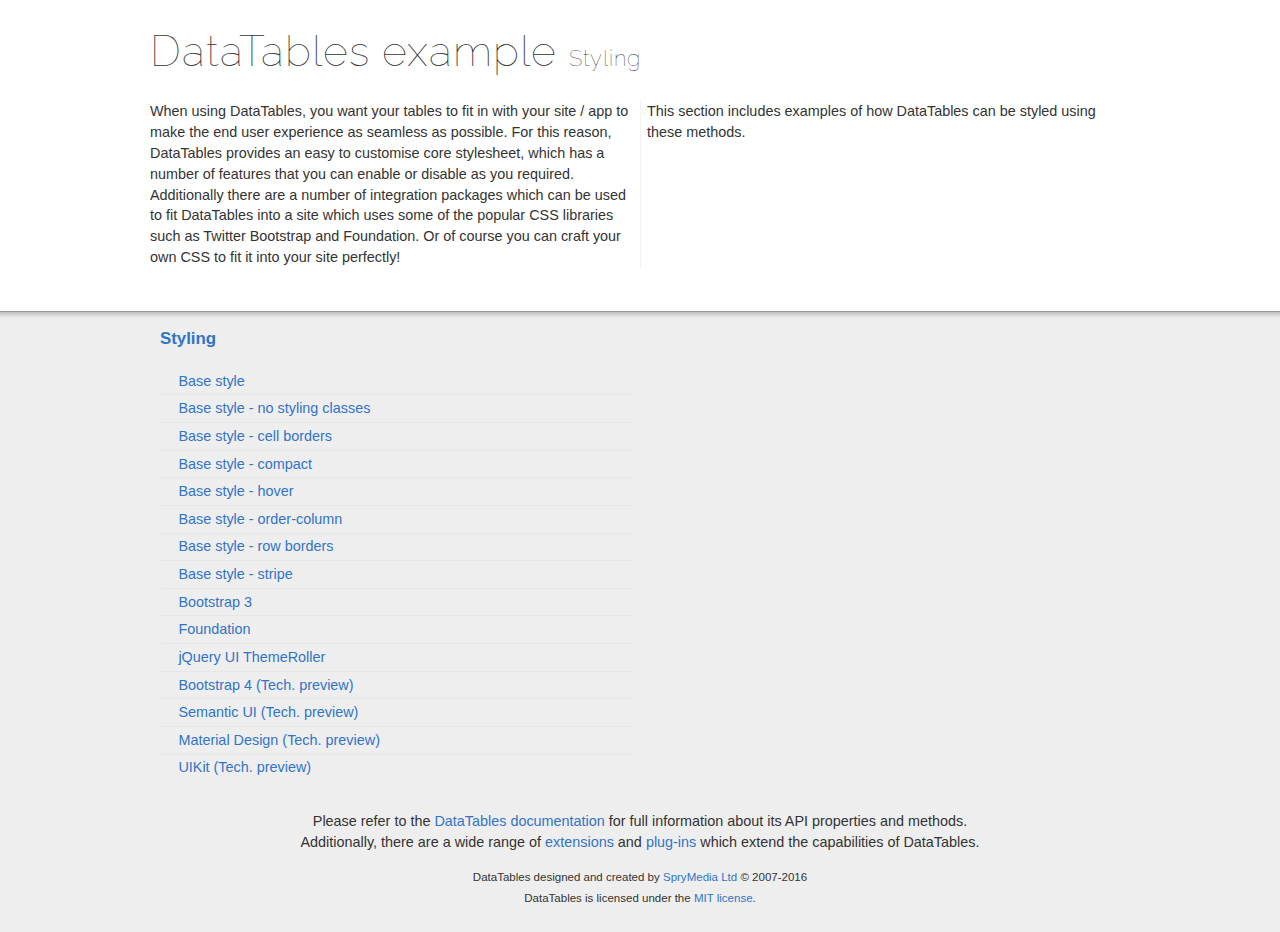
<file: Resources/DataTables/examples/styling/index.html>
<!DOCTYPE html>
<html>
<head>
	<meta charset="utf-8">
	<link rel="shortcut icon" type="image/ico" href="http://www.datatables.net/favicon.ico">
	<meta name="viewport" content="initial-scale=1.0, maximum-scale=2.0">
	<link rel="stylesheet" type="text/css" href="../resources/syntax/shCore.css">
	<link rel="stylesheet" type="text/css" href="../resources/demo.css">
	<script type="text/javascript" language="javascript" src="//code.jquery.com/jquery-1.12.3.min.js">
	</script>
	<script type="text/javascript" language="javascript" src="../resources/syntax/shCore.js">
	</script>
	<script type="text/javascript" language="javascript" src="../resources/demo.js">
	</script>
	<title>DataTables examples - Styling</title>
</head>
<body class="dt-example">
	<div class="container">
		<section>
			<h1>DataTables example <span>Styling</span></h1>
			<div class="info">
				<p>When using DataTables, you want your tables to fit in with your site / app to make the end user experience as seamless as possible. For this reason, DataTables
				provides an easy to customise core stylesheet, which has a number of features that you can enable or disable as you required. Additionally there are a number of
				integration packages which can be used to fit DataTables into a site which uses some of the popular CSS libraries such as Twitter Bootstrap and Foundation. Or of
				course you can craft your own CSS to fit it into your site perfectly!</p>
				<p>This section includes examples of how DataTables can be styled using these methods.</p>
			</div>
		</section>
	</div>
	<section>
		<div class="footer">
			<div class="gradient"></div>
			<div class="liner">
				<div class="toc">
					<div class="toc-group">
						<h3><a href="./index.html">Styling</a></h3>
						<ul class="toc">
							<li>
								<a href="./display.html">Base style</a>
							</li>
							<li>
								<a href="./no-classes.html">Base style - no styling classes</a>
							</li>
							<li>
								<a href="./cell-border.html">Base style - cell borders</a>
							</li>
							<li>
								<a href="./compact.html">Base style - compact</a>
							</li>
							<li>
								<a href="./hover.html">Base style - hover</a>
							</li>
							<li>
								<a href="./order-column.html">Base style - order-column</a>
							</li>
							<li>
								<a href="./row-border.html">Base style - row borders</a>
							</li>
							<li>
								<a href="./stripe.html">Base style - stripe</a>
							</li>
							<li>
								<a href="./bootstrap.html">Bootstrap 3</a>
							</li>
							<li>
								<a href="./foundation.html">Foundation</a>
							</li>
							<li>
								<a href="./jqueryUI.html">jQuery UI ThemeRoller</a>
							</li>
							<li>
								<a href="./bootstrap4.html">Bootstrap 4 (Tech. preview)</a>
							</li>
							<li>
								<a href="./semanticui.html">Semantic UI (Tech. preview)</a>
							</li>
							<li>
								<a href="./material.html">Material Design (Tech. preview)</a>
							</li>
							<li>
								<a href="./uikit.html">UIKit (Tech. preview)</a>
							</li>
						</ul>
					</div>
				</div>
				<div class="epilogue">
					<p>Please refer to the <a href="http://www.datatables.net">DataTables documentation</a> for full information about its API properties and methods.<br>
					Additionally, there are a wide range of <a href="http://www.datatables.net/extensions">extensions</a> and <a href=
					"http://www.datatables.net/plug-ins">plug-ins</a> which extend the capabilities of DataTables.</p>
					<p class="copyright">DataTables designed and created by <a href="http://www.sprymedia.co.uk">SpryMedia Ltd</a> © 2007-2016<br>
					DataTables is licensed under the <a href="http://www.datatables.net/mit">MIT license</a>.</p>
				</div>
			</div>
		</div>
	</section>
</body>
</html>
</file>
<file: Resources/DataTables/examples/resources/syntax/shCore.css>
/**
 * SyntaxHighlighter
 * http://alexgorbatchev.com/SyntaxHighlighter
 *
 * SyntaxHighlighter is donationware. If you are using it, please donate.
 * http://alexgorbatchev.com/SyntaxHighlighter/donate.html
 *
 * @version
 * 3.0.83 (July 02 2010)
 * 
 * @copyright
 * Copyright (C) 2004-2010 Alex Gorbatchev.
 *
 * @license
 * Dual licensed under the MIT and GPL licenses.
 */
.syntaxhighlighter a,
.syntaxhighlighter div,
.syntaxhighlighter code,
.syntaxhighlighter table,
.syntaxhighlighter table td,
.syntaxhighlighter table tr,
.syntaxhighlighter table tbody,
.syntaxhighlighter table thead,
.syntaxhighlighter table caption,
.syntaxhighlighter textarea {
  -moz-border-radius: 0 0 0 0 !important;
  -webkit-border-radius: 0 0 0 0 !important;
  background: none !important;
  border: 0 !important;
  bottom: auto !important;
  float: none !important;
  height: auto !important;
  left: auto !important;
  line-height: 1.1em !important;
  margin: 0 !important;
  outline: 0 !important;
  overflow: visible !important;
  padding: 0 !important;
  position: static !important;
  right: auto !important;
  text-align: left !important;
  top: auto !important;
  vertical-align: baseline !important;
  width: auto !important;
  box-sizing: content-box !important;
  font-family: "Source Code Pro","Consolas","Monaco","Bitstream Vera Sans Mono","Courier New",Courier,monospace !important;
  font-weight: normal !important;
  font-style: normal !important;
  font-size: 1em !important;
  min-height: inherit !important;
  min-height: auto !important;
  white-space: nowrap;
}

.syntaxhighlighter {
  width: 100% !important;
  margin: 1em 0 1em 0 !important;
  position: relative !important;
  overflow: auto !important;
  font-size: 1em !important;
  clear: both;

  box-shadow: inset 0 0 3px #555;
  padding: 5px 3px;
  background: #f8f8f8 !important;
  box-sizing: border-box;
}
.syntaxhighlighter.source {
  overflow: hidden !important;
}
.syntaxhighlighter .bold {
  font-weight: bold !important;
}
.syntaxhighlighter .italic {
  font-style: italic !important;
}
.syntaxhighlighter .line {
  white-space: nowrap !important;
}
.syntaxhighlighter table {
  width: 100% !important;
}
.syntaxhighlighter table caption {
  text-align: left !important;
  padding: .5em 0 0.5em 1em !important;
}
.syntaxhighlighter table td.code {
  width: 100% !important;
}
.syntaxhighlighter table td.code .container {
  position: relative !important;
}
.syntaxhighlighter table td.code .container textarea {
  box-sizing: border-box !important;
  position: absolute !important;
  left: 0 !important;
  top: 0 !important;
  width: 100% !important;
  height: 100% !important;
  border: none !important;
  background: white !important;
  padding-left: 1em !important;
  overflow: hidden !important;
  white-space: pre !important;
}
.syntaxhighlighter table td.gutter .line {
  text-align: right !important;
  padding: 2px 0.5em 2px 1em !important;
}
.syntaxhighlighter table td.code .line {
  padding: 2px 1em !important;
}
.syntaxhighlighter.nogutter td.code .container textarea, .syntaxhighlighter.nogutter td.code .line {
  padding-left: 0em !important;
}
.syntaxhighlighter.show {
  display: block !important;
}
.syntaxhighlighter.collapsed table {
  display: none !important;
}
.syntaxhighlighter.collapsed .toolbar {
  padding: 0.1em 0.8em 0em 0.8em !important;
  font-size: 1em !important;
  position: static !important;
  width: auto !important;
  height: auto !important;
}
.syntaxhighlighter.collapsed .toolbar span {
  display: inline !important;
  margin-right: 1em !important;
}
.syntaxhighlighter.collapsed .toolbar span a {
  padding: 0 !important;
  display: none !important;
}
.syntaxhighlighter.collapsed .toolbar span a.expandSource {
  display: inline !important;
}
.syntaxhighlighter .toolbar {
  position: absolute !important;
  right: 10px !important;
  top: 0 !important;
  font-size: 10px !important;
  z-index: 7 !important;
}
.syntaxhighlighter .toolbar span.title {
  display: inline !important;
}
.syntaxhighlighter .toolbar a {
  display: block !important;
  text-align: center !important;
  text-decoration: none !important;
  padding-top: 1px !important;
}
.syntaxhighlighter .toolbar a.expandSource {
  display: none !important;
}
.syntaxhighlighter.ie {
  font-size: .9em !important;
  padding: 1px 0 1px 0 !important;
}
.syntaxhighlighter.ie .toolbar {
  line-height: 8px !important;
}
.syntaxhighlighter.ie .toolbar a {
  padding-top: 0px !important;
}
.syntaxhighlighter.printing .line.alt1 .content,
.syntaxhighlighter.printing .line.alt2 .content,
.syntaxhighlighter.printing .line.highlighted .number,
.syntaxhighlighter.printing .line.highlighted.alt1 .content,
.syntaxhighlighter.printing .line.highlighted.alt2 .content {
  background: none !important;
}
.syntaxhighlighter.printing .line .number {
  color: #bbbbbb !important;
}
.syntaxhighlighter.printing .line .content {
  color: black !important;
}
.syntaxhighlighter.printing .toolbar {
  display: none !important;
}
.syntaxhighlighter.printing a {
  text-decoration: none !important;
}
.syntaxhighlighter.printing .plain, .syntaxhighlighter.printing .plain a {
  color: black !important;
}
.syntaxhighlighter.printing .comments, .syntaxhighlighter.printing .comments a {
  color: #008200 !important;
}
.syntaxhighlighter.printing .string, .syntaxhighlighter.printing .string a {
  color: blue !important;
}
.syntaxhighlighter.printing .keyword {
  color: #006699 !important;
  font-weight: bold !important;
}
.syntaxhighlighter.printing .preprocessor {
  color: gray !important;
}
.syntaxhighlighter.printing .variable {
  color: #aa7700 !important;
}
.syntaxhighlighter.printing .value {
  color: #009900 !important;
}
.syntaxhighlighter.printing .functions {
  color: #ff1493 !important;
}
.syntaxhighlighter.printing .constants {
  color: #0066cc !important;
}
.syntaxhighlighter.printing .script {
  font-weight: bold !important;
}
.syntaxhighlighter.printing .color1, .syntaxhighlighter.printing .color1 a {
  color: gray !important;
}
.syntaxhighlighter.printing .color2, .syntaxhighlighter.printing .color2 a {
  color: #ff1493 !important;
}
.syntaxhighlighter.printing .color3, .syntaxhighlighter.printing .color3 a {
  color: red !important;
}
.syntaxhighlighter.printing .break, .syntaxhighlighter.printing .break a {
  color: black !important;
}



/**
 * SyntaxHighlighter
 * http://alexgorbatchev.com/SyntaxHighlighter
 *
 * SyntaxHighlighter is donationware. If you are using it, please donate.
 * http://alexgorbatchev.com/SyntaxHighlighter/donate.html
 *
 * @version
 * 3.0.83 (July 02 2010)
 * 
 * @copyright
 * Copyright (C) 2004-2010 Alex Gorbatchev.
 *
 * @license
 * Dual licensed under the MIT and GPL licenses.
 */
.syntaxhighlighter {
  font-size: 13px !important;
  overflow: visible !important;
}
.syntaxhighlighter .line.alt1 {
  background-color: white !important;
}
.syntaxhighlighter .line.alt2 {
  background-color: #F8F8F8 !important;
}
.syntaxhighlighter .line.highlighted.alt1, .syntaxhighlighter .line.highlighted.alt2 {
  background-color: #e0e0e0 !important;
}
.syntaxhighlighter .line.highlighted.number {
  color: black !important;
}
.syntaxhighlighter table caption {
  color: black !important;
}
.syntaxhighlighter .gutter {
}
.syntaxhighlighter .gutter div {
  color: #5C5C5C !important;
}
.syntaxhighlighter .gutter .line.alt1, .syntaxhighlighter  .gutter .line.alt2 {
  background-color: transparent !important;
}
.odd .syntaxhighlighter .gutter .line.alt1, .odd .syntaxhighlighter  .gutter .line.alt2 {
  background-color: #F2F2F2 !important;
}
.syntaxhighlighter .gutter .line {
  border-right: 3px solid #4E6CA3 !important;
}
.syntaxhighlighter .gutter .line.highlighted {
  background-color: #4E6CA3 !important;
  color: white !important;
}
.syntaxhighlighter.printing .line .content {
  border: none !important;
}
.syntaxhighlighter.collapsed {
  overflow: visible !important;
}
.syntaxhighlighter.collapsed .toolbar {
  color: blue !important;
  background: white !important;
  border: 1px solid #4E6CA3 !important;
}
.syntaxhighlighter.collapsed .toolbar a {
  color: blue !important;
}
.syntaxhighlighter.collapsed .toolbar a:hover {
  color: red !important;
}
.syntaxhighlighter .toolbar {
  color: white !important;
  border: none !important;
}
.syntaxhighlighter .toolbar a {
  font: 100%/1.45em "Lucida Grande", Verdana, Arial, Helvetica, sans-serif !important;
  color: white !important;
  background: #4E6CA3 !important;
  float: right !important;
  padding: 2px 5px !important;
  clear: both;
}
.syntaxhighlighter .toolbar a:hover {
  color: #b7c5df !important;
  background: #39568b !important;
}
.syntaxhighlighter .plain, .syntaxhighlighter .plain a {
  color: black !important;
}
.syntaxhighlighter .comments, .syntaxhighlighter .comments a {
  color: #008200 !important;
}
.syntaxhighlighter .string, .syntaxhighlighter .string a {
  color: blue !important;
}
.syntaxhighlighter .keyword {
  color: #006699 !important;
}
.syntaxhighlighter .preprocessor {
  color: gray !important;
}
.syntaxhighlighter .variable {
  color: #aa7700 !important;
}
.syntaxhighlighter .value {
  color: #009900 !important;
}
.syntaxhighlighter .functions {
  color: #ff1493 !important;
}
.syntaxhighlighter .constants {
  color: #0066cc !important;
}
.syntaxhighlighter .script {
  font-weight: bold !important;
  color: #006699 !important;
  background-color: none !important;
}
.syntaxhighlighter .color1, .syntaxhighlighter .color1 a {
  color: gray !important;
}
.syntaxhighlighter .color2, .syntaxhighlighter .color2 a {
  color: #ff1493 !important;
}
.syntaxhighlighter .color3, .syntaxhighlighter .color3 a {
  color: red !important;
}

.syntaxhighlighter .keyword {
  font-weight: bold !important;
}

.datatables_ref:hover {
	text-decoration: underline;
	cursor: pointer;
	*cursor: hand;
}

.syntaxhighlighter .dtapi {
	color: #069;
}

.syntaxhighlighter .dtapi:hover {
	text-decoration: underline;
	cursor: pointer;
	*cursor: hand;
}

.syntaxhighlighter table {
  table-layout: fixed !important;
}

.syntaxhighlighter table td.gutter {
  width: 46px !important; /* enough for three digits */
}

.syntaxhighlighter table td.code {
  width: auto !important;
  overflow: auto !important;
}
</file>
<file: Resources/DataTables/examples/resources/demo.css>
@import url(http://fonts.googleapis.com/css?family=Raleway:100);

body {
	font: 90%/1.45em "Helvetica Neue", HelveticaNeue, Arial, Helvetica, sans-serif;
	margin: 0;
	padding: 0;
	color: #333;
	background-color: #fff;
}

body.dt-example-bootstrap {
	font-family: "Helvetica Neue",Helvetica,Arial,sans-serif;
	font-size: 14px;
	line-height: 1.42857143;
}

div.container {
	max-width: 980px;
	margin: 0 auto;
}

h1 {
	font-family: 'HelveticaNeue-UltraLight', 'Helvetica Neue UltraLight', 'Raleway', 'Helvetica Neue', Arial, Helvetica, sans-serif;
    font-weight: 100;
    letter-spacing: 1px;
	font-size: 3em;
	line-height: 1em;
}

h1 span {
	font-size: 0.5em;
	line-height: 1em;
}

a {
	cursor: pointer;
	color: #3174c7;
	text-decoration: none;
}

p > a:hover {
	text-decoration: underline;
}

div.toc ul {
	color: #4E6CA3;
	list-style-type: none;
	padding-left: 0;
}

div.toc li {
	padding: 0.2em 1em;
	border-left: 4px solid transparent;
	border-bottom: 1px solid #e6e6e6;
}

div.toc li.active {
	border-left: 4px solid #458ae0;
}


div.toc li:first-child {
	border-top: 1px solid #efefef;
}

div.toc li:last-child {
	border-bottom: 1px solid #efefef;
}


div.epilogue {
	text-align: center;
}

p.copyright {
	font-size: 0.8em;
	padding-bottom: 2em;
	margin-bottom: 0;
}

.clear {
	clear: both;
	height: 0;
}


div.info {
	margin-bottom: 2em;

	-webkit-column-count: 2;
	   -moz-column-count: 2;
	    -ms-column-count: 2;
	     -o-column-count: 2;
	column-count: 2;


	-webkit-column-rule: 1px solid #F3F3F3;
	   -moz-column-rule: 1px solid #F3F3F3;
	    -ms-column-rule: 1px solid #F3F3F3;
	     -o-column-rule: 1px solid #F3F3F3;
	column-rule: 1px solid #F3F3F3;
}

div.info > * {
	-webkit-column-break-inside: avoid;
	break-inside: avoid;
}

div.info li {
	margin-top: 0.75em;
}

div.info p:first-child {
	margin-top: 0;
}

div.footer {
	position: relative;
	margin-top: 3em;
	border-top: 1px solid #999;
	background-color: #eee;
}

div.footer > div.liner {
	max-width: 960px;
	margin: 0 auto;
}

div.footer > div.gradient {
	position: absolute;
	top: 0;
	left: 0;
	width: 100%;
	height: 6px;

	background: -moz-linear-gradient(top, rgba(0,0,0,0.2) 0%, rgba(0,0,0,0) 100%); /* FF3.6+ */
	background: -webkit-gradient(linear, left top, left bottom, color-stop(0%,rgba(0,0,0,0.2)), color-stop(100%,rgba(0,0,0,0))); /* Chrome,Safari4+ */
	background: -webkit-linear-gradient(top, rgba(0,0,0,0.2) 0%,rgba(0,0,0,0) 100%); /* Chrome10+,Safari5.1+ */
	background: -o-linear-gradient(top, rgba(0,0,0,0.2) 0%,rgba(0,0,0,0) 100%); /* Opera 11.10+ */
	background: -ms-linear-gradient(top, rgba(0,0,0,0.2) 0%,rgba(0,0,0,0) 100%); /* IE10+ */
	background: linear-gradient(to bottom, rgba(0,0,0,0.2) 0%,rgba(0,0,0,0) 100%); /* W3C */
	filter: progid:DXImageTransform.Microsoft.gradient( startColorstr='#a6000000', endColorstr='#00000000',GradientType=0 ); /* IE6-9 */
}

div.toc {
	-webkit-column-count: 2;
	   -moz-column-count: 2;
	    -ms-column-count: 2;
	     -o-column-count: 2;
	column-count: 2;
}

div.toc-group {
	display: inline-block;
	width: 100%;
}

div.box {
	overflow: auto;
	height: 8em;
	padding: 1em;
	color: #444;
	background-color: #fcfcfc;
	border: 1px solid #e0e0e0;
	margin-bottom: 2em;
}


code {
	font-family: "Source Code Pro", Consolas, Menlo, Monaco, "Courier New", monospace;
	padding: 1px 4px;
	font-size: 0.8em;

	color: #444;
	background-color: #fcfcfc;

	border: 1px solid #e0e0e0;
	-webkit-border-radius: 3px;
	   -moz-border-radius: 3px;
	        border-radius: 3px;
}

code:after {
	display: inline-block;
	border-left: 1px solid rgba( 0, 0, 0, 0.2 );
	margin-left: 4px;
	padding-left: 4px;
	opacity: 0.5;
}

a code {
	text-decoration: underline;
}

code.option {
	color: #D14; /* red */
	background-color: #fcf6f8;
	border: 1px solid #f7d6df;
	white-space: nowrap;
}
code.option:after { content: 'Option'; }

code.path {
	color: #095c05; /* dark green */
	background-color: #eef7ed;
	border: 1px solid #8ccb89;
	white-space: nowrap;
}
code.path:after { content: 'Path'; }

code.tag {
	color: #c29f00; /* yellow */
	background-color: #fff9d7;
	border: 1px solid #ffe700;
	white-space: nowrap;
}
code.tag:after { content: 'Tag'; }

code.api {
	color: #0c199c; /* dark blue */
	background-color: #f4f5fc;
	border: 1px solid #c6cbe9;
	white-space: nowrap;
}
code.api:after { content: 'API'; }

code.type {
	color: #d119cf; /* pink */
	background-color: #faebfa;
	border: 1px solid #f3aef2;
	white-space: nowrap;
}
code.type:after { content: 'Type'; }

code.event {
	color: #2a839e; /* deep aqua */
	background-color: #f5fafb;
	border: 1px solid #a8ddec;
	white-space: nowrap;
}
code.event:after { content: 'Event'; }

code.string {
	color: #c05f1d; /* brown */
	background-color: #f5eee9;
	border: 1px solid #dfc4b2;
	white-space: nowrap;
}
code.string:after { content: 'String'; }

code.field {
	color: #ad1ee8; /* purple */
	background-color: #f9f1fc;
	border: 1px solid #ebc9f7;
	white-space: nowrap;
}
code.field:after { content: 'Field'; }

code.button {
	color: #464e50; /* grey */
	background-color: #f2f7f9;
	border: 1px solid #b8c3c5;
	white-space: nowrap;
}
code.button:after { content: 'Button'; }

code.multiline {
	display: inline-block;
	width: 95%;
}

div.syntaxhighlighter code:after {
	display: none;
}


ul.tabs {
	position: relative;
	top: 1px;
	height: 40px;
	margin: 20px 20px 0 0;
}


ul.tabs li {
	display: block;
	float: left;
	padding: 0 15px;
	height: 40px;
	font-size: 1.2em;
	margin: 0 5px;
	cursor: pointer;
	line-height: 40px;
	color: #121e32;
	border: 1px solid white;
	border-bottom: none;
	margin-top: -1px;
}

ul.tabs li.active {
	border: 1px solid #ccc;
	border-bottom: 1px solid white;
	margin-top: 0;
	border-top-left-radius: 5px;
	border-top-right-radius: 5px;
}

ul.tabs li:hover {
	background-color: #fafafa;
}

ul.tabs li.active:hover {
	background-color: white;
}

div.tabs {
	clear: both;
	margin-top: -1px;
}

div.tabs>div {
	padding: 15px;
	border: 1px solid #ccc;
	display: none;
	border-radius: 5px;
	box-shadow: 2px 2px 2px #bbb;
}

div.tabs>div h1 {
	border-bottom: none;
	margin-top: 1em;
}

div.tabs > div > p:first-child {
	margin-top: 0;
}

div.column_half {
	float: left;
	width: 49%;
	padding-right: 1%;
}


@media only screen and (max-width : 979px) {
	div.container,
	div.footer {
		padding: 0 1em;
	}
}

@media
	screen and (max-width : 767px),
	screen and (max-width : 768px) and (orientation: portrait) {
	div.info {
		-webkit-column-count: 1;
		   -moz-column-count: 1;
		    -ms-column-count: 1;
		     -o-column-count: 1;
		column-count: 1;
	}

	div.toc {
		-webkit-column-count: 1;
		   -moz-column-count: 1;
		    -ms-column-count: 1;
		     -o-column-count: 1;
		column-count: 1;
	}

	h1 span {
		display: block;
	}
}
</file>
